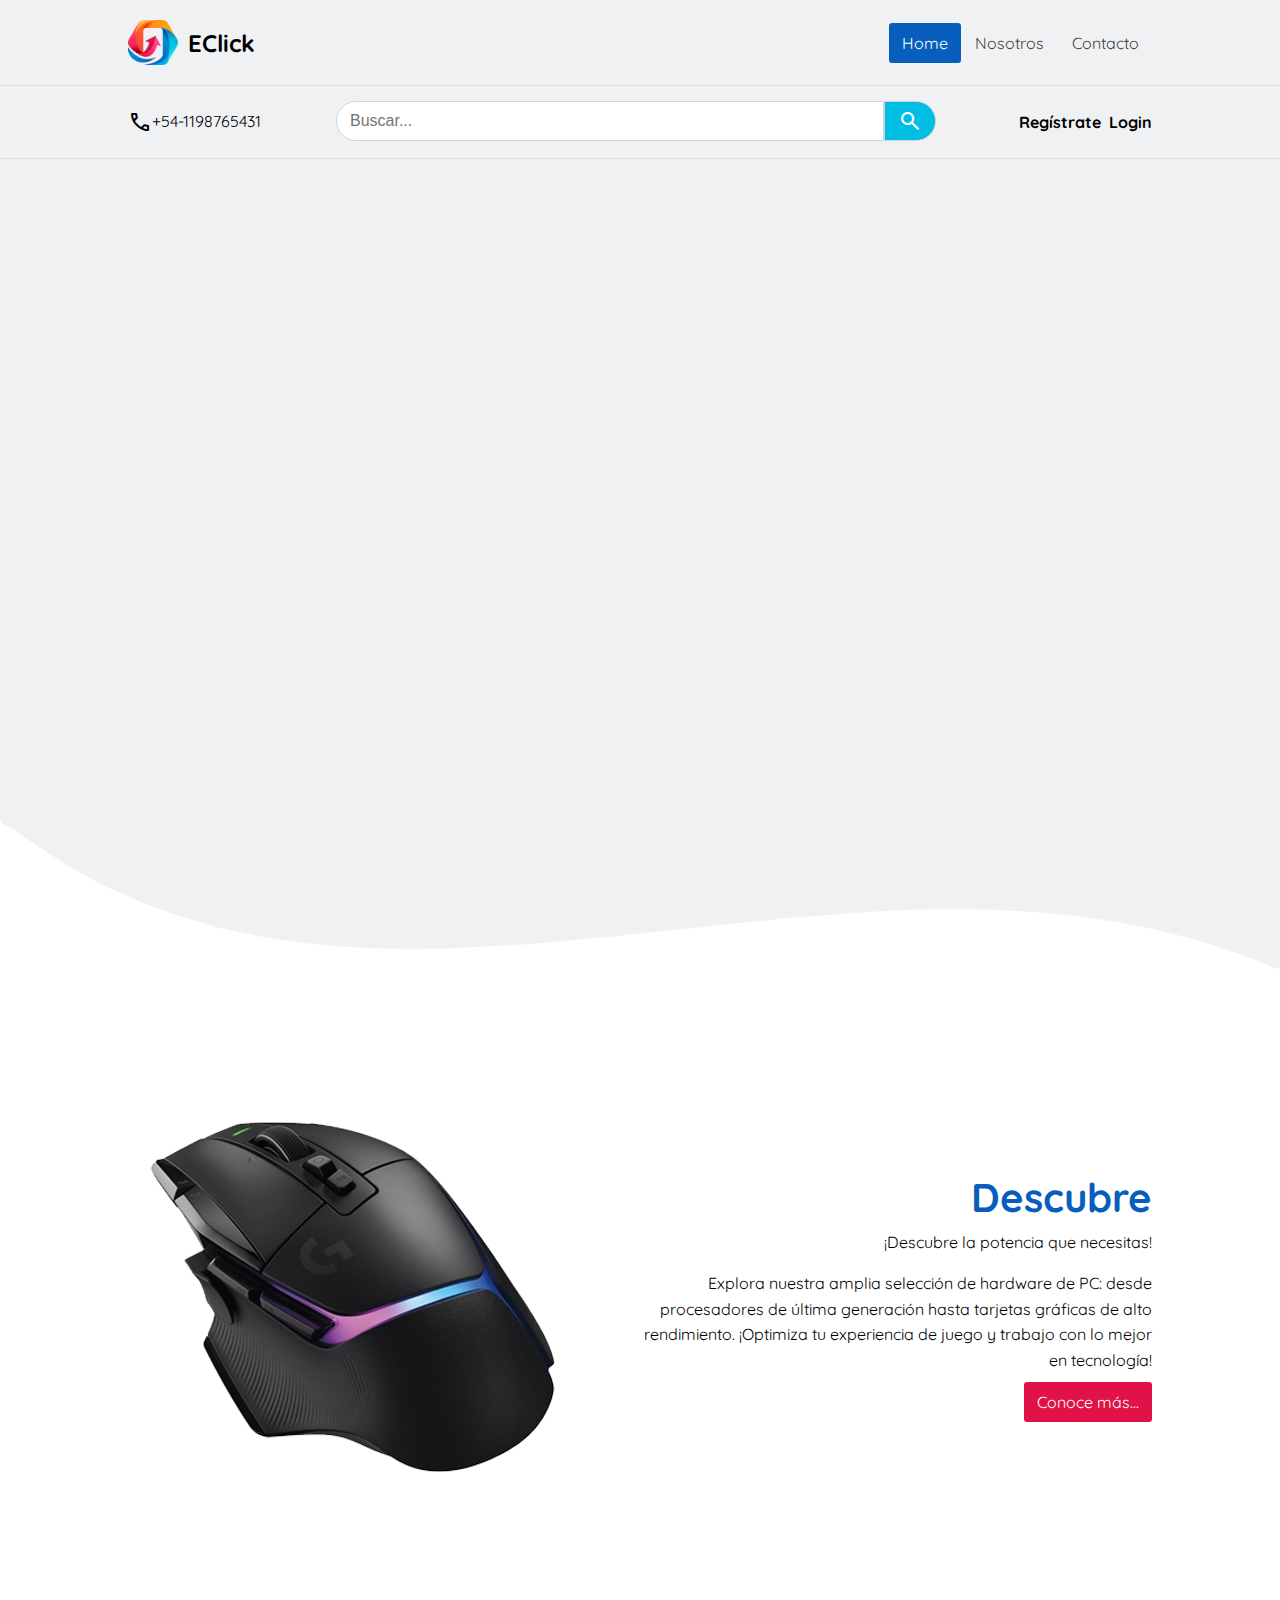
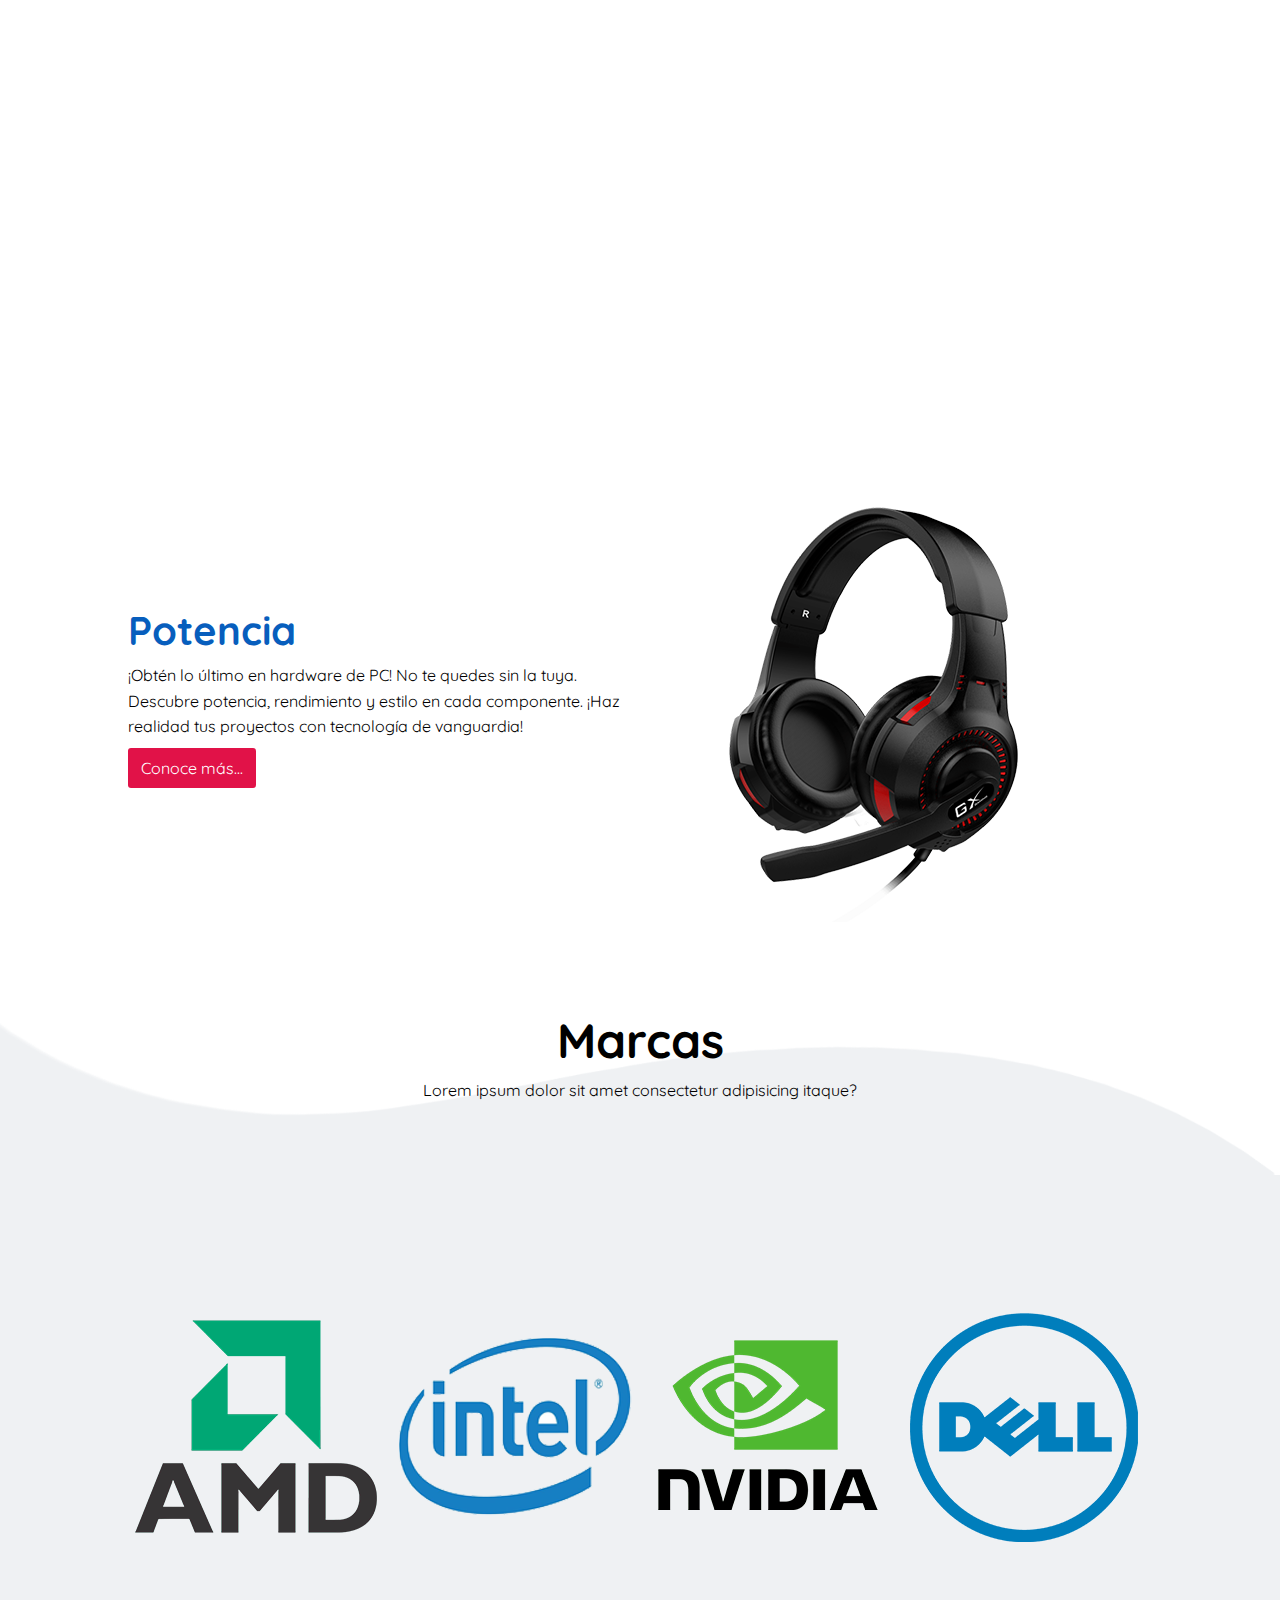
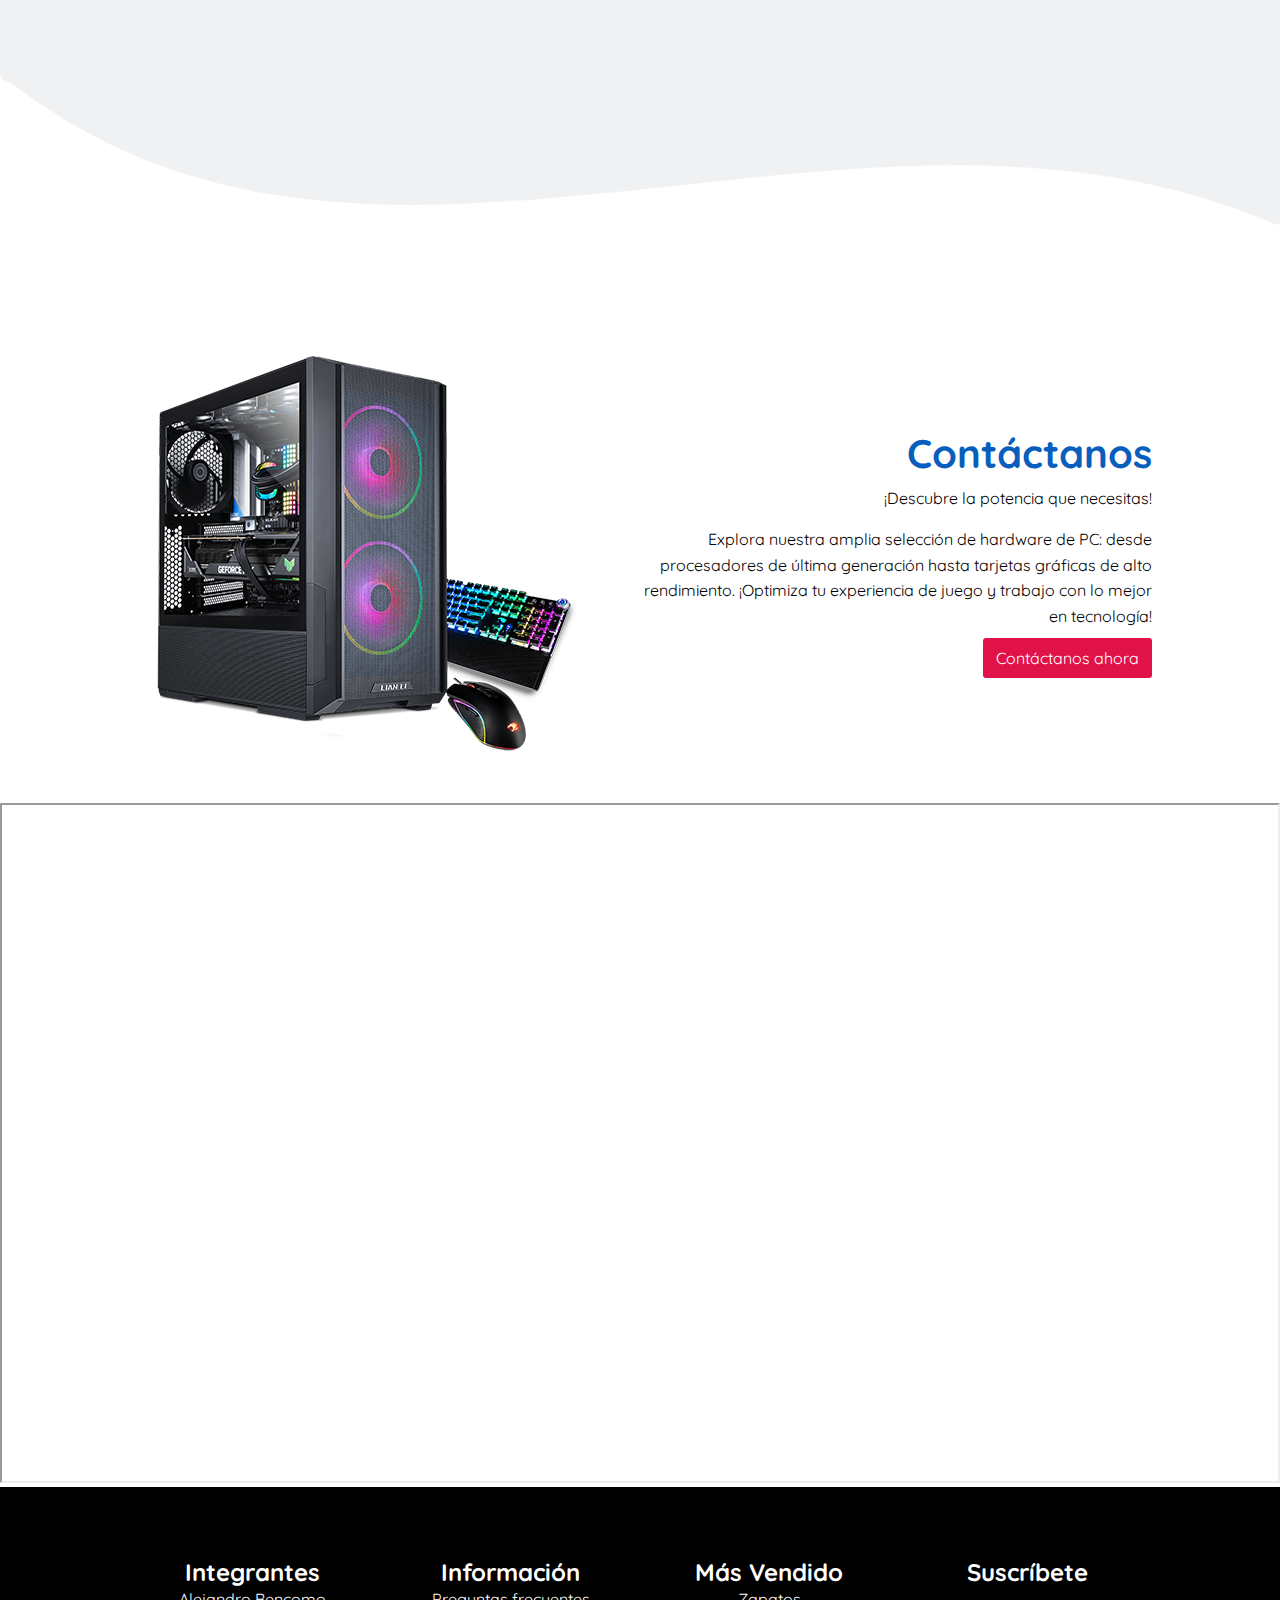
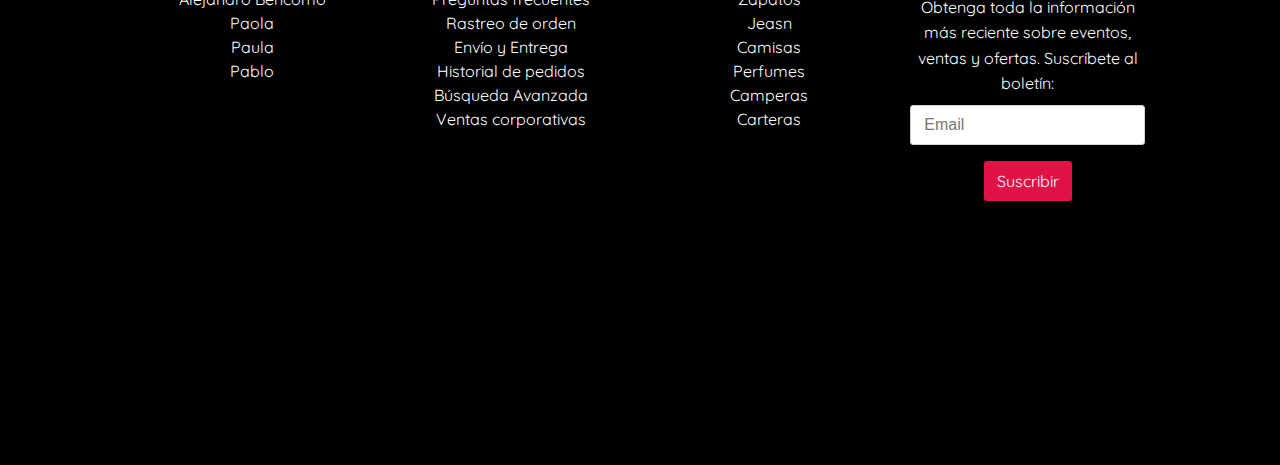
<file: index.html>
<!DOCTYPE html>
<html lang="es">
  <head>
    <meta name="viewport" content="width=device-width, initial-scale=1.0" />
    <title>e-commer</title>
    <link
      rel="stylesheet"
      href="https://fonts.googleapis.com/css2?family=Material+Symbols+Outlined:opsz,wght,FILL,GRAD@20..48,100..700,0..1,-50..200"
    />
    <link href="./css/style.css" rel="stylesheet" />
  </head>
  <body>
    <header class="bg-grey">
      <div class="container border-bottom">
        <div class="row-header-2 padding-tb-10">
          <div class="col-header-3 logo">
            <a data-nav="1" class="img-logo nav-a">
              <img src="img/logo.png" alt="Logo" />
              <span>EClick</span>
            </a>
            <div class="toggle">
              <span class="material-symbols-outlined b-i-search"> search </span>
              <span
                data-nav="6"
                class="material-symbols-outlined b-i-person nav-a"
              >
                person
              </span>
              <span class="material-symbols-outlined imaterial show-menu">
                menu
              </span>
            </div>
          </div>

          <nav class="nav-bar">
            <ul>
              <li class="li-toggle">
                <div class="toggle-cancel">
                  <span class="material-symbols-outlined imaterial">
                    close
                  </span>
                </div>
              </li>
              <li class="li-nav">
                <a data-nav="1" class="li-a active">Home</a>
              </li>
              <li class="li-nav"><a data-nav="2" class="li-a">Nosotros</a></li>
              <!-- <li class="li-nav"><a data-nav="3" class="li-a">Servicios</a></li> -->
              <li class="li-nav"><a data-nav="4" class="li-a">Contacto</a></li>
              <li class="li-nav d-block">
                <a data-nav="6" class="li-a">Inicio de sesión</a>
              </li>
              <li class="li-nav d-block">
                <a data-nav="5" class="li-a">Regístrate</a>
              </li>
            </ul>
          </nav>
        </div>
      </div>
      <div class="container border-bottom header-search">
        <div class="row-header-1 padding-tb-5">
          <div class="col-header-1 d-none">
            <span class="material-symbols-outlined">phone</span>
            <p>+54-1198765431</p>
          </div>
          <div class="d-none header-search-form col-header-4 search">
            <form class="search-form">
              <input
                type="text"
                autocomplete="off"
                name="search"
                placeholder="Buscar..."
              />
              <button data-nav="7" class="nav-a btn-search" type="submit">
                <span data-nav="7" class="material-symbols-outlined"
                  >search</span
                >
              </button>
            </form>
          </div>
          <div class="col-header-2 d-none">
            <div class="nav-bar-login">
              <ul>
                <li class="li-nav li-login">
                  <a data-nav="5" class="nav-sigin strong nav-a">Regístrate </a>
                </li>
                <li class="li-nav li-login">
                  <a data-nav="6" class="nav-login strong nav-a">Login </a>
                </li>
              </ul>
            </div>
          </div>
        </div>
      </div>
    </header>
    <main></main>
    <footer>
      <div class="container">
        <div class="row row-footer">
          <div class="footer-div-content">
            <h4 class="label">Integrantes</h4>
            <ul>
              <li>
                <label>Alejandro Bencomo</label>
              </li>
              <li>
                <label>Paola</label>
              </li>
              <li>
                <label>Paula</label>
              </li>
              <li>
                <label>Pablo</label>
              </li>
            </ul>
          </div>

          <div class="footer-div-content">
            <h4 class="label">Información</h4>
            <ul>
              <li><a>Preguntas frecuentes</a></li>
              <li><a>Rastreo de orden</a></li>
              <li><a>Envío y Entrega</a></li>
              <li><a>Historial de pedidos</a></li>
              <li><a>Búsqueda Avanzada</a></li>
              <li><a>Ventas corporativas</a></li>
            </ul>
          </div>

          <div class="footer-div-content">
            <h4 class="label">Más Vendido</h4>
            <ul>
              <li><a>Zapatos</a></li>
              <li><a>Jeasn</a></li>
              <li><a>Camisas</a></li>
              <li><a>Perfumes</a></li>
              <li><a>Camperas</a></li>
              <li><a>Carteras</a></li>
            </ul>
          </div>

          <div class="footer-div-content">
            <h4 class="label">Suscríbete</h4>
            <p>
              Obtenga toda la información más reciente sobre eventos, ventas y
              ofertas. Suscríbete al boletín:
            </p>
            <input type="text" data-subsc placeholder="Email" />
            <a class="btn btn-danger btn-suscribir">Suscribir</a>
          </div>
        </div>
      </div>
    </footer>
    <script src="./js/class.ecommer.js?!"></script>
    <script src="./js/class.form_register.js"></script>
    <script src="./js/class.validar_form.js"></script>
  </body>
</html>
</file>
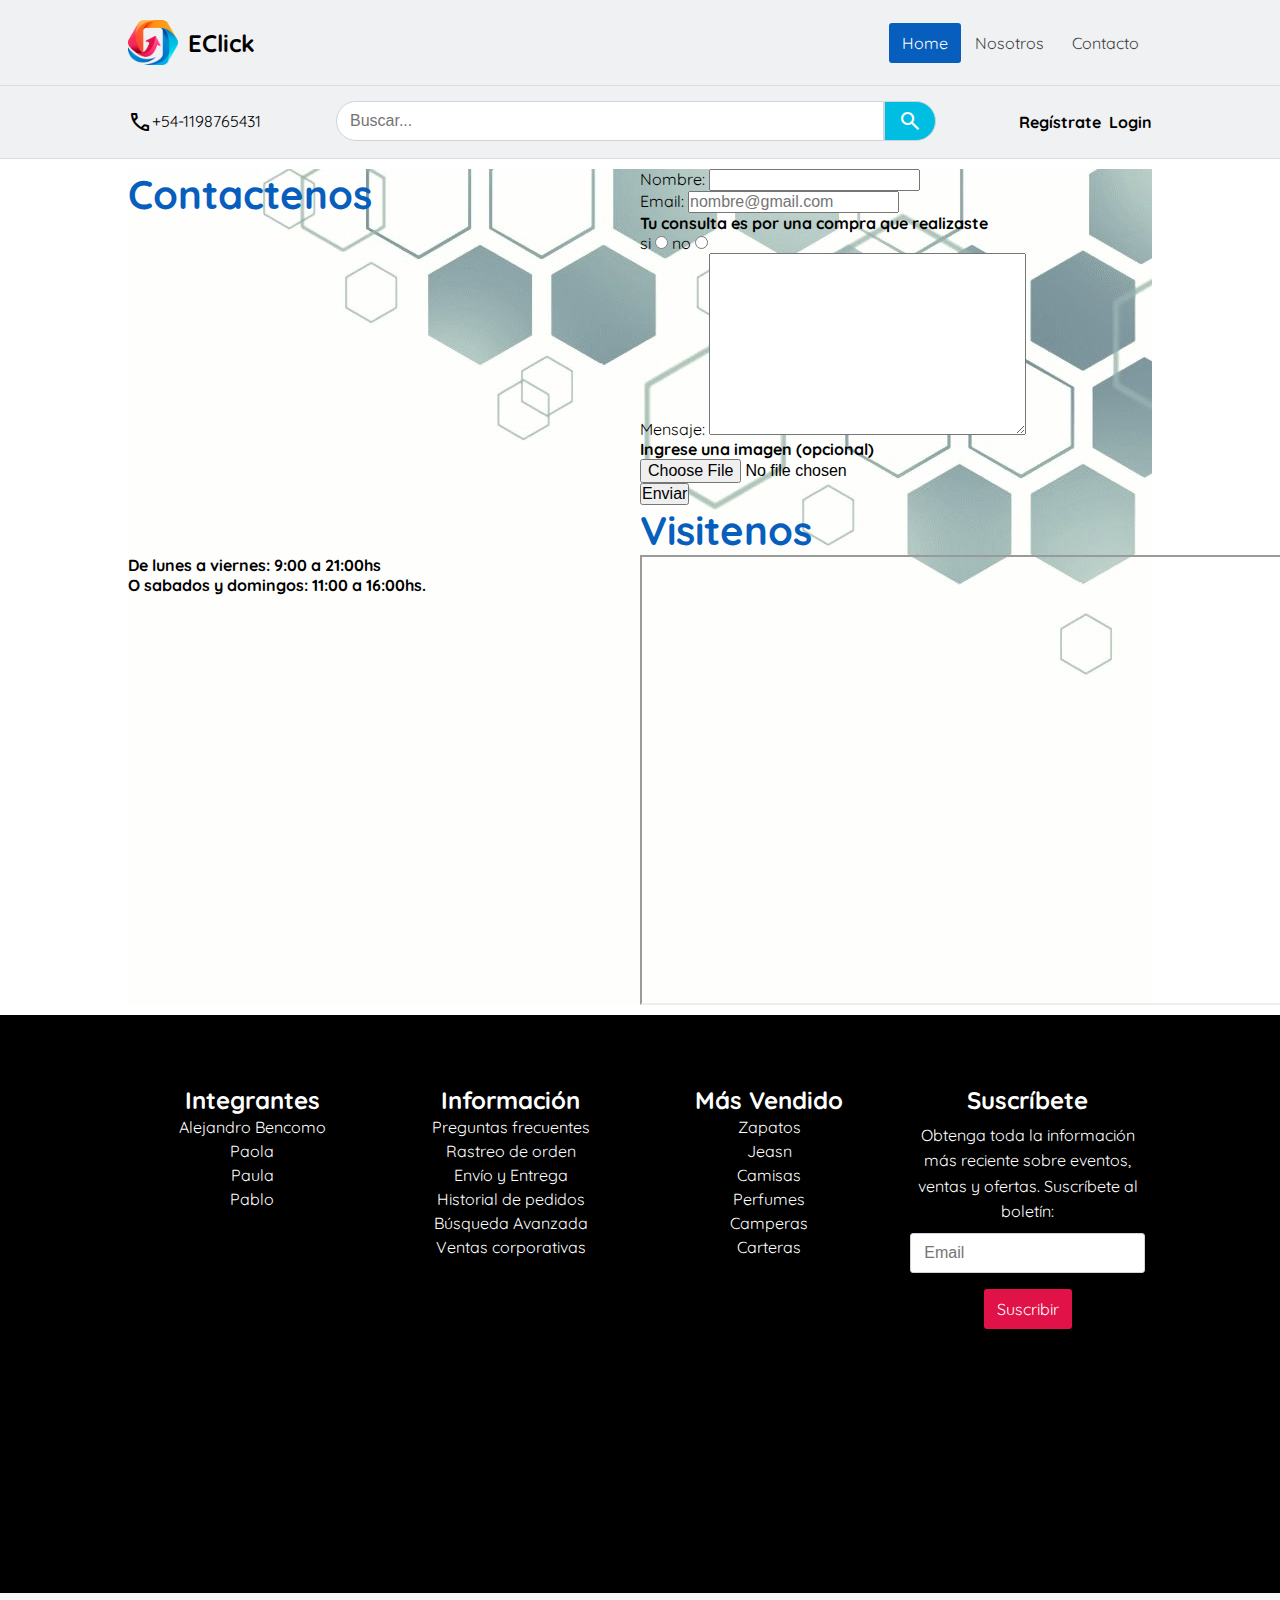
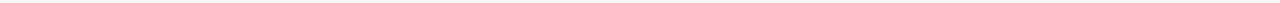
<file: contactanos.html>
<!DOCTYPE html>
<html lang="es">
  <head>
    <meta charset="UTF-8" />
    <meta http-equiv="X-UA-Compatible" content="IE=edge" />
    <meta name="viewport" content="width=device-width, initial-scale=1.0" />
    <title>e-commer</title>
    <link
      rel="stylesheet"
      href="https://fonts.googleapis.com/css2?family=Material+Symbols+Outlined:opsz,wght,FILL,GRAD@20..48,100..700,0..1,-50..200"
    />
    <link href="css/style.css" rel="stylesheet" />
  </head>
  <body>
    <header class="bg-grey">
      <div class="container border-bottom">
        <div class="row-header-2 padding-tb-10">
          <div class="col-header-3 logo">
            <a data-nav="1" class="img-logo nav-a">
              <img alt="logo" src="img/logo.png" />
              <span>EClick</span>
            </a>
            <div class="toggle">
              <span class="material-symbols-outlined b-i-search"> search </span>
              <span
                data-nav="6"
                class="material-symbols-outlined b-i-person nav-a"
              >
                person
              </span>
              <span class="material-symbols-outlined imaterial show-menu">
                menu
              </span>
            </div>
          </div>

          <nav class="nav-bar">
            <ul>
              <li class="li-toggle">
                <div class="toggle-cancel">
                  <span class="material-symbols-outlined imaterial">
                    close
                  </span>
                </div>
              </li>
              <li class="li-nav">
                <a data-nav="1" class="li-a active">Home</a>
              </li>
              <li class="li-nav"><a data-nav="2" class="li-a">Nosotros</a></li>
              <!-- <li class="li-nav"><a data-nav="3" class="li-a">Servicios</a></li> -->
              <li class="li-nav"><a data-nav="4" class="li-a">Contacto</a></li>
              <li class="li-nav d-block">
                <a data-nav="6" class="li-a">Inicio de sesión</a>
              </li>
              <li class="li-nav d-block">
                <a data-nav="5" class="li-a">Regístrate</a>
              </li>
            </ul>
          </nav>
        </div>
      </div>
      <div class="container border-bottom header-search">
        <div class="row-header-1 padding-tb-5">
          <div class="col-header-1 d-none">
            <span class="material-symbols-outlined">phone</span>
            <p>+54-1198765431</p>
          </div>
          <div class="d-none header-search-form col-header-4 search">
            <form class="search-form">
              <input
                type="text"
                autocomplete="off"
                name="search"
                placeholder="Buscar..."
              />
              <button data-nav="7" class="nav-a btn-search" type="submit">
                <span data-nav="7" class="material-symbols-outlined"
                  >search</span
                >
              </button>
            </form>
          </div>
          <div class="col-header-2 d-none">
            <div class="nav-bar-login">
              <ul>
                <li class="li-nav li-login">
                  <a data-nav="5" class="nav-sigin strong nav-a">Regístrate </a>
                </li>
                <li class="li-nav li-login">
                  <a data-nav="6" class="nav-login strong nav-a">Login </a>
                </li>
              </ul>
            </div>
          </div>
        </div>
      </div>
    </header>
    <main>
      <div class="container">
        <div class="row">
          <!--  dsfsdfdsf  -->

          <div class="class_contact_us">
            <h2>Contactenos</h2>
            <form
              action="https://formsubmit.co/rodriguezpaula091@gmail.com"
              method="post"
            >
              <div class="nombre">
                <label for="Nombre">Nombre:</label>
                <input
                  id="Nombre"
                  type="text"
                  name="nombre"
                  required
                  minlength="3"
                />
              </div>

              <div>
                <label for="Email">Email: </label>
                <input
                  id="Email"
                  type="email"
                  name="email"
                  required
                  minlength="5"
                  placeholder="nombre@gmail.com"
                />
              </div>
              <div>
                <h5>Tu consulta es por una compra que realizaste</h5>
                <label for="si">si</label>
                <input type="radio" name="acepta" id="si" />

                <label for="no">no</label>
                <input type="radio" name="acepta" id="no" />
              </div>
              <div>
                <label for="Mensaje">Mensaje:</label>
                <textarea
                  name="Mensaje"
                  id="Mensaje"
                  cols="30"
                  rows="10"
                ></textarea>
              </div>
              <div>
                <h5>Ingrese una imagen (opcional)</h5>
                <input type="file" name="imagen" id="imagen" />
              </div>

              <div class="button">
                <button type="submit" onclick=" return enviarformulario()">
                  Enviar
                </button>
              </div>
            </form>
            <div id="error"></div>
            <h2>Visitenos</h2>

            <h5>
              De lunes a viernes: 9:00 a 21:00hs <br />
              O sabados y domingos: 11:00 a 16:00hs.
            </h5>

            <div class="class_contact_mapa">
              <iframe
                src="https://www.google.com/maps/embed?pb=!1m18!1m12!1m3!1d3285.7153028898147!2d-58.460553925149114!3d-34.56076305522933!2m3!1f0!2f0!3f0!3m2!1i1024!2i768!4f13.1!3m3!1m2!1s0x95bcb5d57291a551%3A0xdc926ce46782fe56!2sGaler%C3%ADa%20Las%20Vegas!5e0!3m2!1ses-419!2sad!4v1714735401136!5m2!1ses-419!2sad"
                width="1000"
                height="450"
                allowfullscreen=""
                loading="lazy"
                referrerpolicy="no-referrer-when-downgrade"
              ></iframe>
            </div>
          </div>
        </div>
      </div>
    </main>
    <footer>
      <div class="container">
        <div class="row row-footer">
          <div class="footer-div-content">
            <h4 class="label">Integrantes</h4>
            <ul>
              <li>
                <label>Alejandro Bencomo</label>
              </li>
              <li>
                <label>Paola</label>
              </li>
              <li>
                <label>Paula</label>
              </li>
              <li>
                <label>Pablo</label>
              </li>
            </ul>
          </div>

          <div class="footer-div-content">
            <h4 class="label">Información</h4>
            <ul>
              <li><a>Preguntas frecuentes</a></li>
              <li><a>Rastreo de orden</a></li>
              <li><a>Envío y Entrega</a></li>
              <li><a>Historial de pedidos</a></li>
              <li><a>Búsqueda Avanzada</a></li>
              <li><a>Ventas corporativas</a></li>
            </ul>
          </div>

          <div class="footer-div-content">
            <h4 class="label">Más Vendido</h4>
            <ul>
              <li><a>Zapatos</a></li>
              <li><a>Jeasn</a></li>
              <li><a>Camisas</a></li>
              <li><a>Perfumes</a></li>
              <li><a>Camperas</a></li>
              <li><a>Carteras</a></li>
            </ul>
          </div>

          <div class="footer-div-content">
            <h4 class="label">Suscríbete</h4>
            <p>
              Obtenga toda la información más reciente sobre eventos, ventas y
              ofertas. Suscríbete al boletín:
            </p>
            <input type="text" data-subsc placeholder="Email" />
            <a class="btn btn-danger btn-suscribir">Suscribir</a>
          </div>
        </div>
      </div>
    </footer>

    <script src="./js/class.form_register.js"></script>
    <script src="./js/class.validar_form.js"></script>
  </body>
</html>
</file>
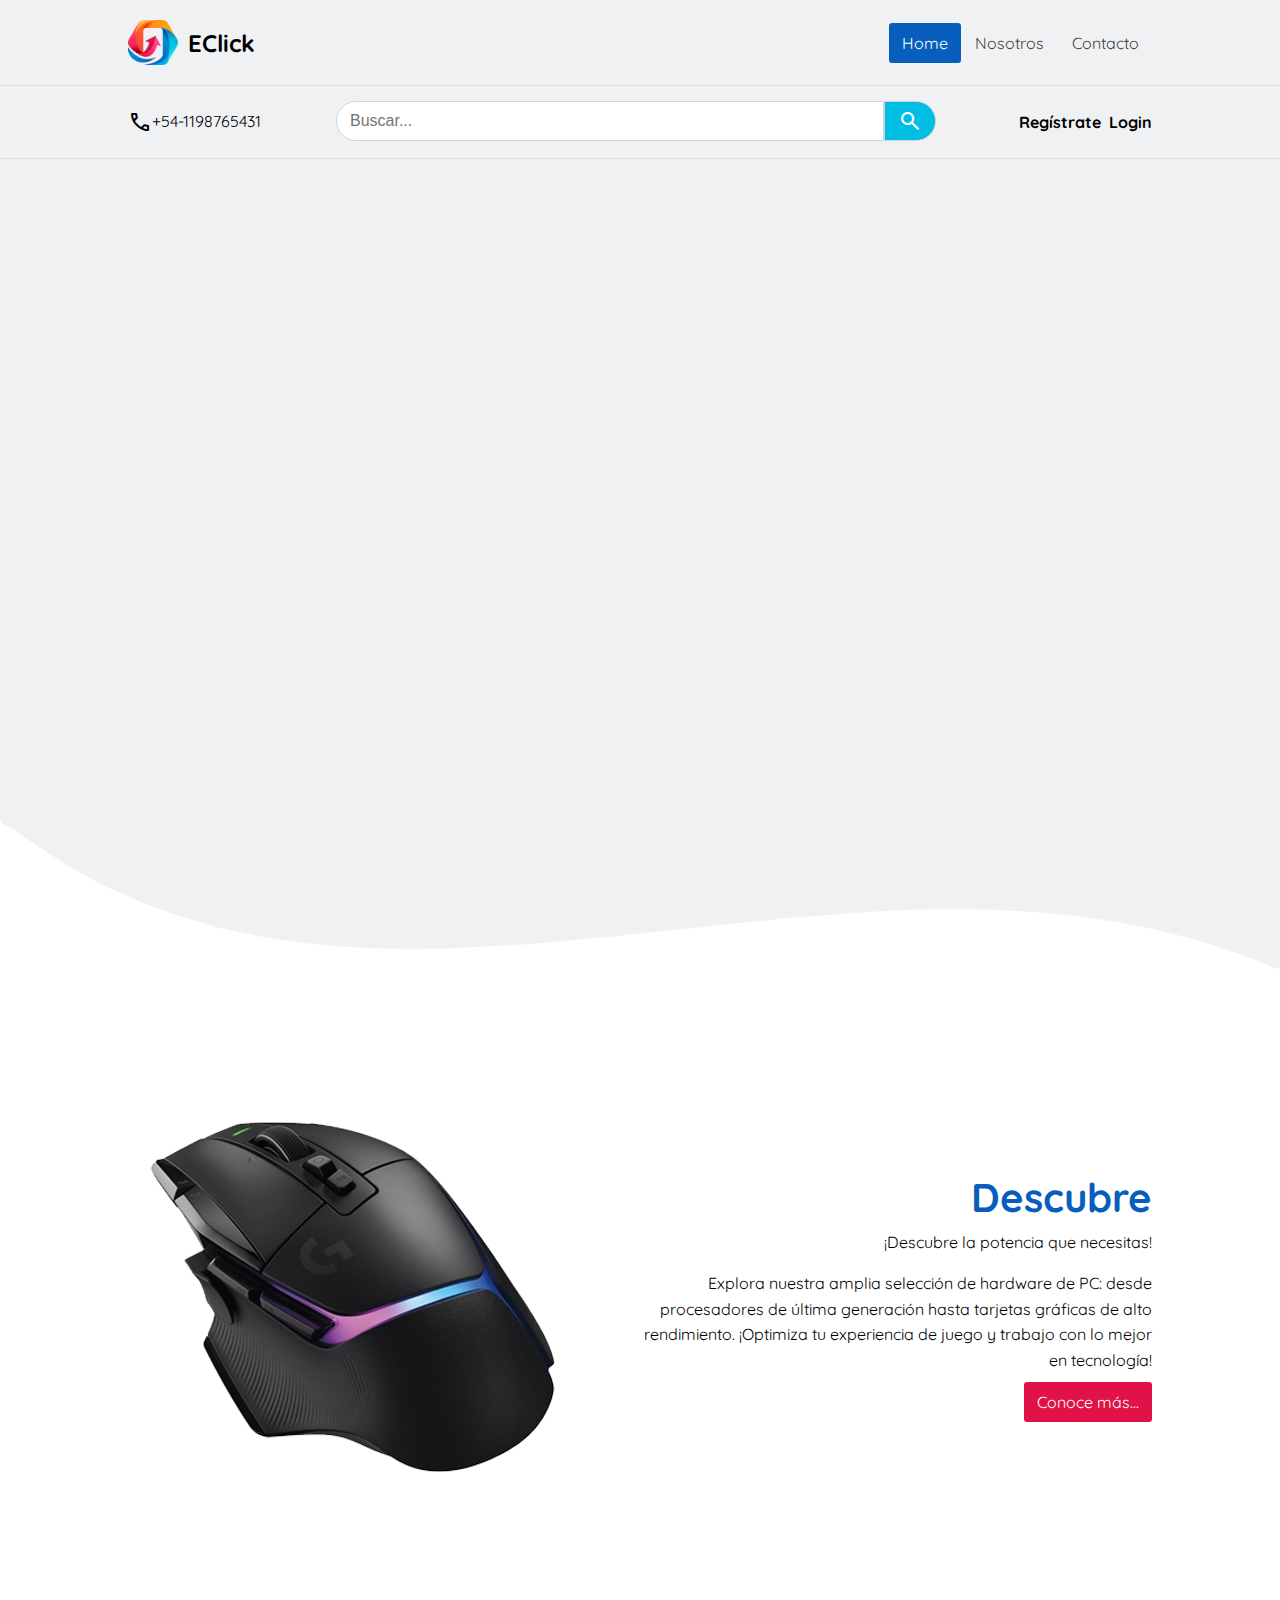
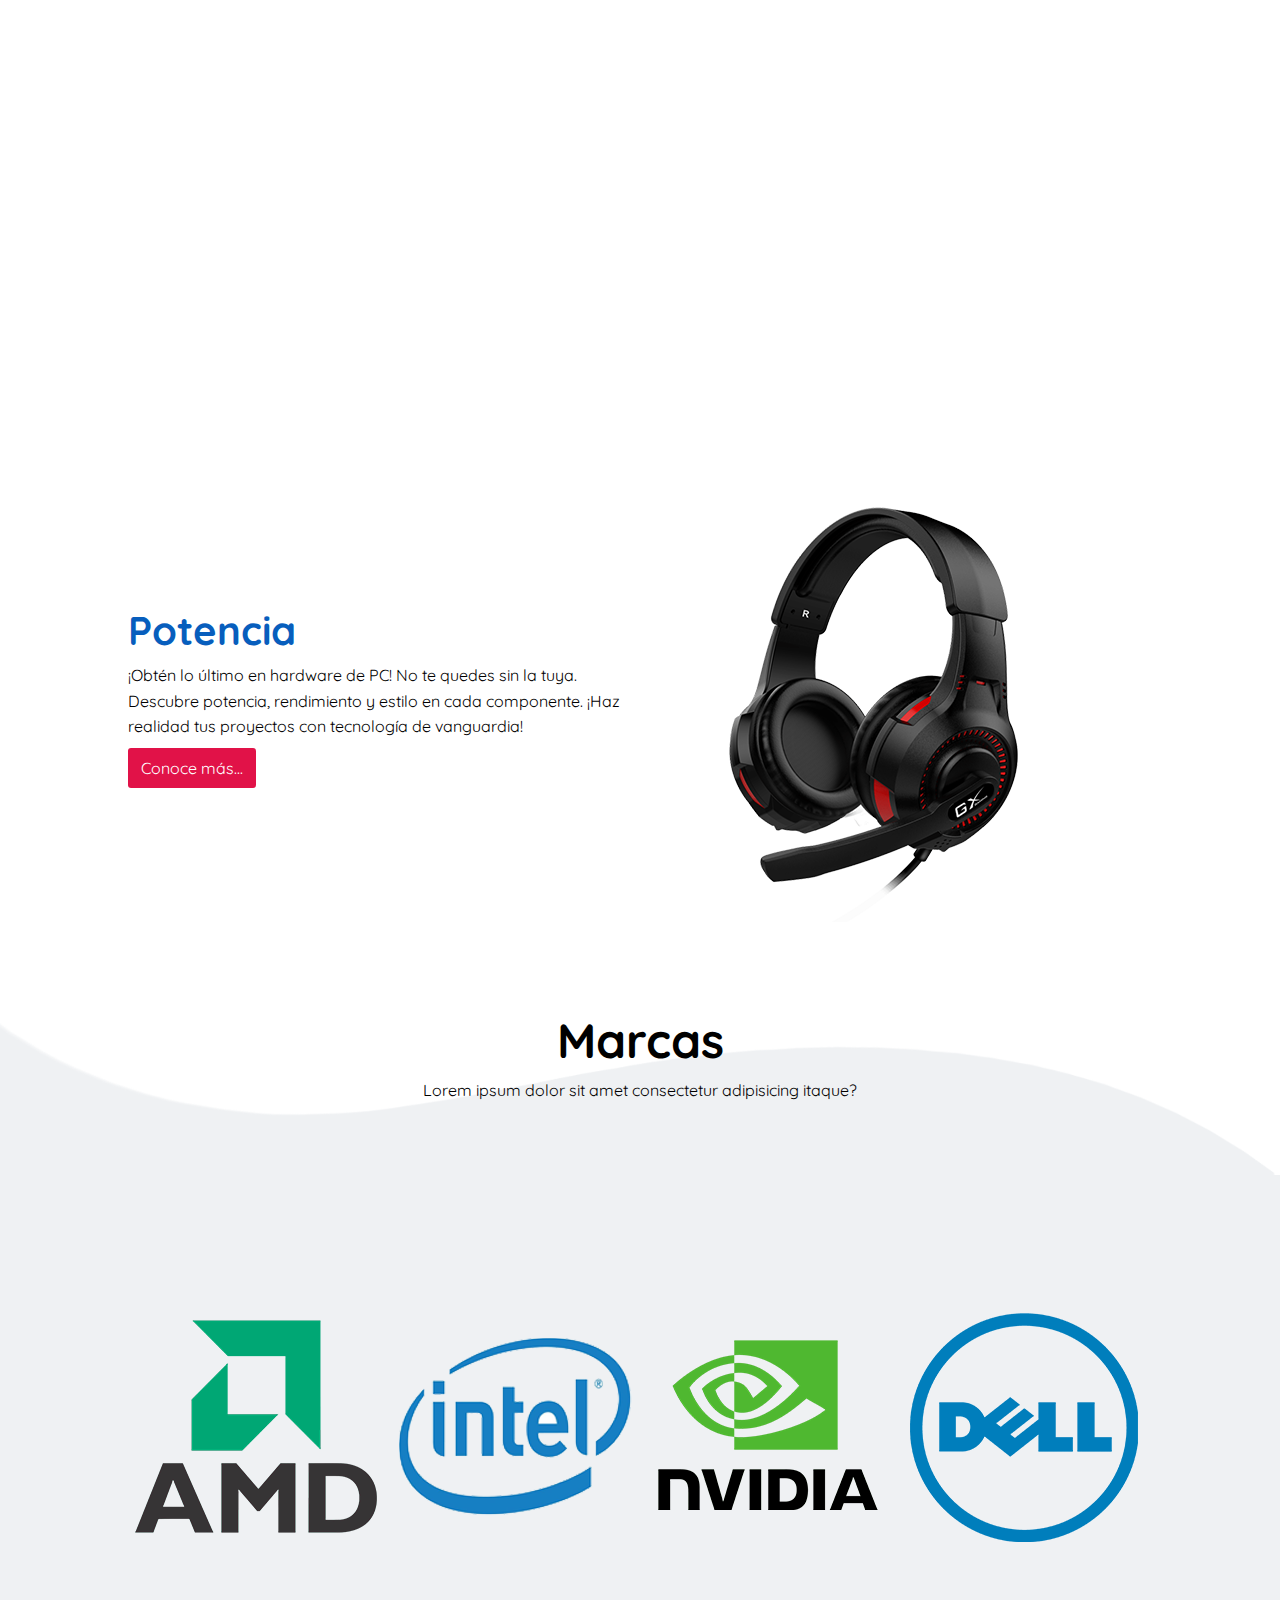
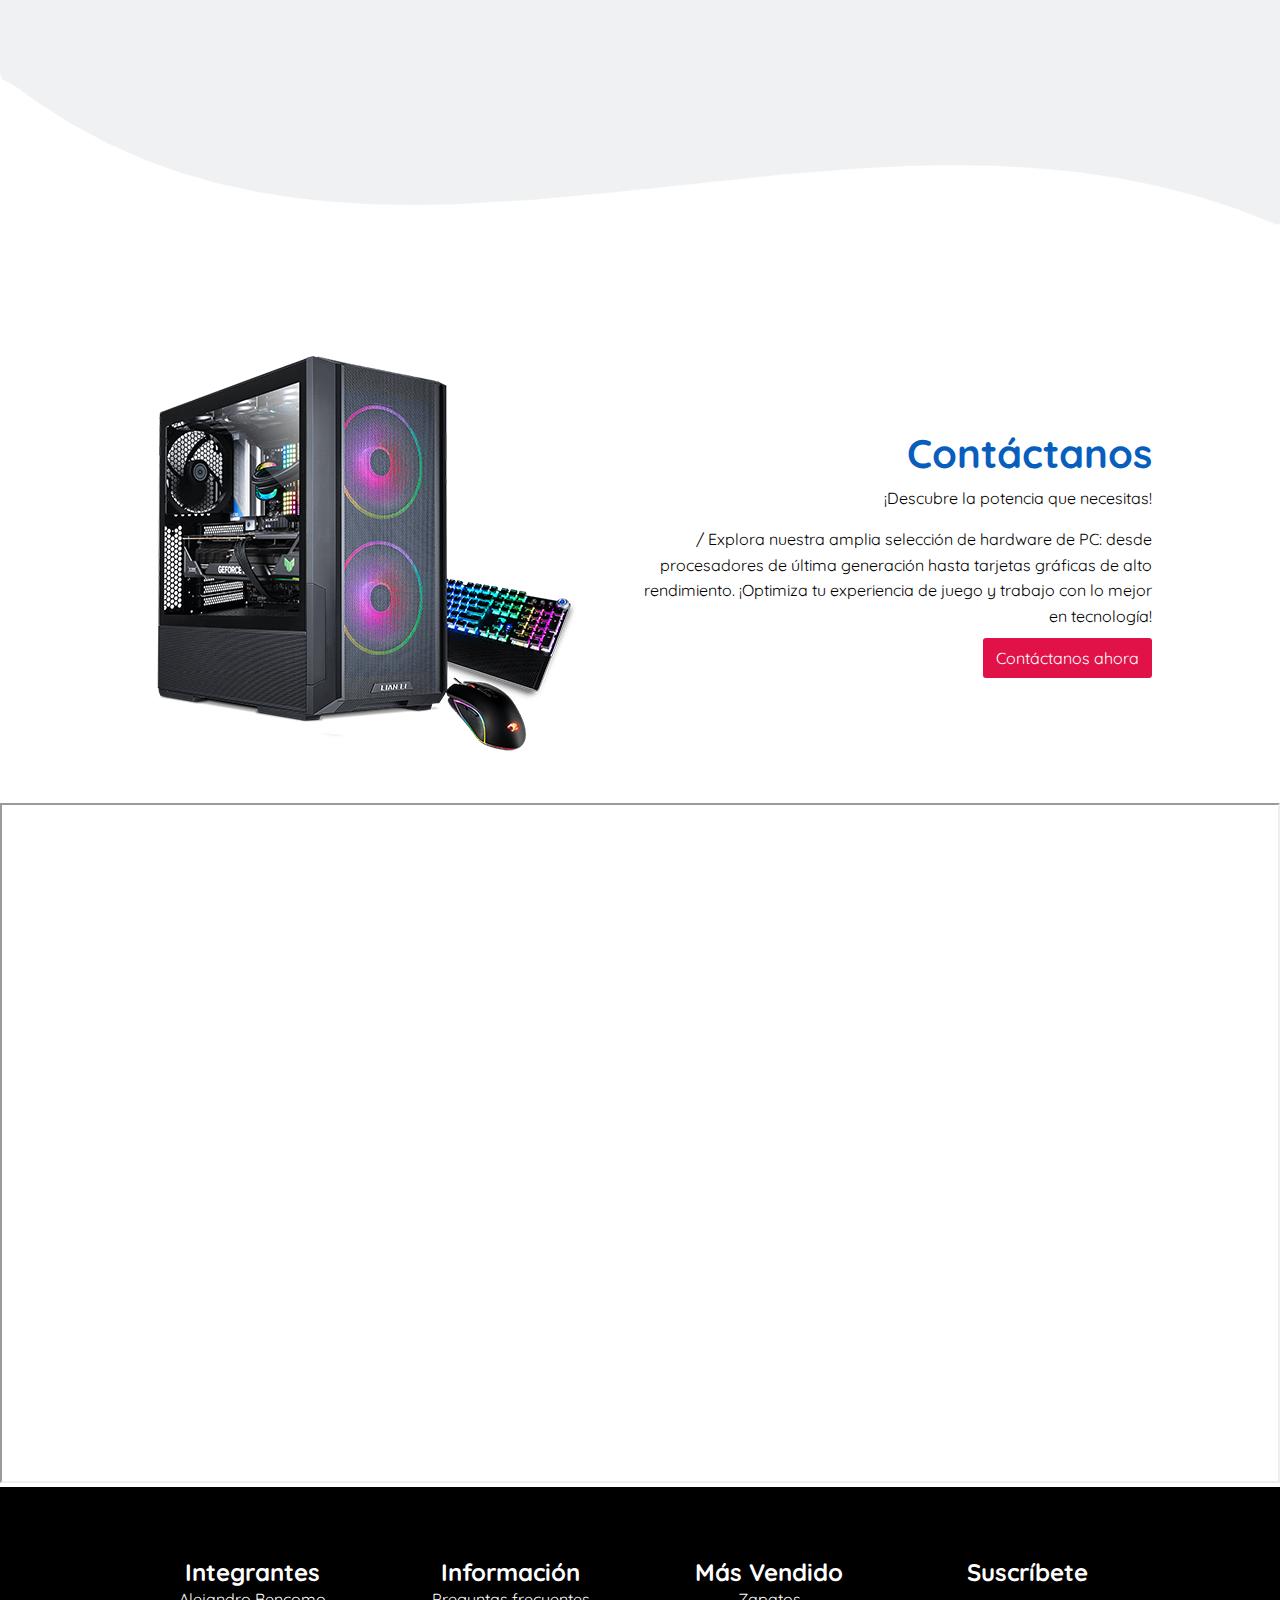
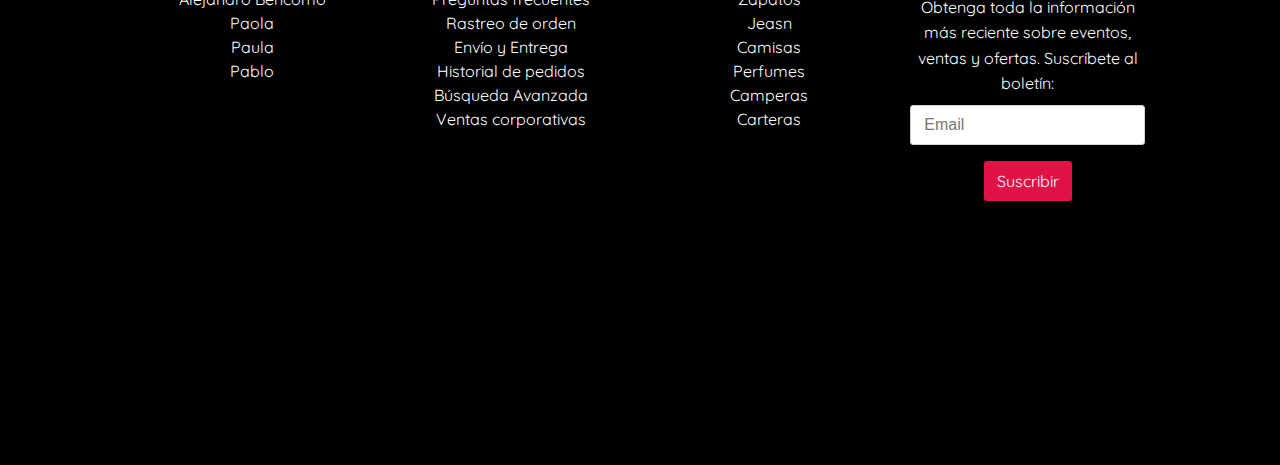
<file: home.html>
<!DOCTYPE html>
<html lang="es">
  <head>
    <meta charset="UTF-8" />
    <meta http-equiv="X-UA-Compatible" content="IE=edge" />
    <meta name="viewport" content="width=device-width, initial-scale=1.0" />
    <title>e-commer</title>
    <link
      rel="stylesheet"
      href="https://fonts.googleapis.com/css2?family=Material+Symbols+Outlined:opsz,wght,FILL,GRAD@20..48,100..700,0..1,-50..200"
    />
    <link href="css/style.css" rel="stylesheet" />
  </head>
  <body>
    <header class="bg-grey">
      <div class="container border-bottom">
        <div class="row-header-2 padding-tb-10">
          <div class="col-header-3 logo">
            <a data-nav="1" class="img-logo nav-a">
              <img alt="logo" src="img/logo.png" />
              <span>EClick</span>
            </a>
            <div class="toggle">
              <span class="material-symbols-outlined b-i-search"> search </span>
              <span
                data-nav="6"
                class="material-symbols-outlined b-i-person nav-a"
              >
                person
              </span>
              <span class="material-symbols-outlined imaterial show-menu">
                menu
              </span>
            </div>
          </div>

          <nav class="nav-bar">
            <ul>
              <li class="li-toggle">
                <div class="toggle-cancel">
                  <span class="material-symbols-outlined imaterial">
                    close
                  </span>
                </div>
              </li>
              <li class="li-nav">
                <a data-nav="1" class="li-a active">Home</a>
              </li>
              <li class="li-nav"><a data-nav="2" class="li-a">Nosotros</a></li>
              <!-- <li class="li-nav"><a data-nav="3" class="li-a">Servicios</a></li> -->
              <li class="li-nav"><a data-nav="4" class="li-a">Contacto</a></li>
              <li class="li-nav d-block">
                <a data-nav="6" class="li-a">Inicio de sesión</a>
              </li>
              <li class="li-nav d-block">
                <a data-nav="5" class="li-a">Regístrate</a>
              </li>
            </ul>
          </nav>
        </div>
      </div>
      <div class="container border-bottom header-search">
        <div class="row-header-1 padding-tb-5">
          <div class="col-header-1 d-none">
            <span class="material-symbols-outlined">phone</span>
            <p>+54-1198765431</p>
          </div>
          <div class="d-none header-search-form col-header-4 search">
            <form class="search-form">
              <input
                type="text"
                autocomplete="off"
                name="search"
                placeholder="Buscar..."
              />
              <button data-nav="7" class="nav-a btn-search" type="submit">
                <span data-nav="7" class="material-symbols-outlined"
                  >search</span
                >
              </button>
            </form>
          </div>
          <div class="col-header-2 d-none">
            <div class="nav-bar-login">
              <ul>
                <li class="li-nav li-login">
                  <a data-nav="5" class="nav-sigin strong nav-a">Regístrate </a>
                </li>
                <li class="li-nav li-login">
                  <a data-nav="6" class="nav-login strong nav-a">Login </a>
                </li>
              </ul>
            </div>
          </div>
        </div>
      </div>
    </header>
    <main>
      <div class="container bg-grey">
        <div class="row">
          <div class="class4 flex-tow">
            <div class="text-principal">
              <div class="">
                <h1 class="padding-tb-10 animate-texto-deracha-izquierda-1s">
                  Bienvenido
                </h1>
                <p class="padding-tb-10 animate-texto-deracha-izquierda-2s">
                  Las computadoras más populares del mercado
                </p>
                <h3 class="padding-tb-10 animate-texto-deracha-izquierda-3s">
                  desde <strong>450 $</strong>
                </h3>
              </div>
            </div>
            <div class="image-principal">
              <img
                alt="pc"
                class="img animate-texto-deracha-izquierda"
                src="/img/pci9.webp"
              />
            </div>
          </div>
        </div>
      </div>
      <div class="container wave1">
        <div class="class2 separador animate-abajo-arriba"></div>
      </div>
      <div class="container">
        <div class="row">
          <div class="class1 flex-tree">
            <div class="img-section animate-transform-opacity-left">
              <img alt="mouse" class="img-articulos" src="/img/mouse.png" />
            </div>
            <div class="text-izquierda-lista">
              <h2>Descubre</h2>
              <p>¡Descubre la potencia que necesitas!</p>
              <p>
                Explora nuestra amplia selección de hardware de PC: desde
                procesadores de última generación hasta tarjetas gráficas de
                alto rendimiento. ¡Optimiza tu experiencia de juego y trabajo
                con lo mejor en tecnología!
              </p>
              <a class="btn btn-danger">Conoce más...</a>
            </div>
          </div>
        </div>
      </div>
      <div class="container background-cover">
        <div class="class1"></div>
      </div>
      <div class="container">
        <div class="row">
          <div class="class1 flex-tree">
            <div class="text-derecha-lista">
              <h2>Potencia</h2>
              <p>
                ¡Obtén lo último en hardware de PC! No te quedes sin la tuya.
                Descubre potencia, rendimiento y estilo en cada componente. ¡Haz
                realidad tus proyectos con tecnología de vanguardia!
              </p>
              <a class="btn btn-danger">Conoce más...</a>
            </div>
            <div class="img-section animate-transform-opacity-down">
              <img
                alt="articulo"
                class="img-articulos"
                src="/img/auriculares.png"
              />
            </div>
          </div>
        </div>
      </div>
      <div class="container wave2">
        <div class="class2 separador">
          <h1 class="animate-transform-opacity-down">Marcas</h1>
          <p class="animate-transform-opacity-down">
            Lorem ipsum dolor sit amet consectetur adipisicing itaque?
          </p>
        </div>
      </div>
      <div class="container bg-grey">
        <div class="row">
          <div class="class1 flex-four">
            <div class="animate-transform-opacity-down">
              <img alt="amd" class="img" src="/img/amd.png" />
            </div>
            <div class="animate-transform-opacity-down">
              <img alt="intel" class="img" src="/img/intel.png" />
            </div>
            <div class="animate-transform-opacity-down">
              <img alt="nvidia" class="img" src="/img/nvidia.png" />
            </div>
            <div class="animate-transform-opacity-down">
              <img alt="dell" class="img" src="/img/dell.png" />
            </div>
          </div>
        </div>
      </div>
      <div class="container wave1">
        <div class="class2 separador animate-abajo-arriba"></div>
      </div>
      <div class="container">
        <div class="row">
          <div class="class1 flex-tree">
            <div class="img-section animate-transform-opacity-left">
              <img alt="pc2" class="img-articulos" src="./img/pc2.png" />
            </div>
            <div class="text-izquierda-lista">
              <h2>Contáctanos</h2>
              <p>¡Descubre la potencia que necesitas!</p>
              <p>
                / Explora nuestra amplia selección de hardware de PC: desde
                procesadores de última generación hasta tarjetas gráficas de
                alto rendimiento. ¡Optimiza tu experiencia de juego y trabajo
                con lo mejor en tecnología!
              </p>
              <a class="btn btn-danger">Contáctanos ahora</a>
            </div>
          </div>
        </div>
      </div>
      <div class="containers">
        <iframe
          style="width: 100%"
          src="https://www.google.com/maps/embed?pb=!1m18!1m12!1m3!1d44162.1042186276!2d-58.53138296623483!3d-34.64540728526614!2m3!1f0!2f0!3f0!3m2!1i1024!2i768!4f13.1!3m3!1m2!1s0x95bcc9f63396ae49%3A0xb292a958b7730381!2sCodo%20a%20codo%20y%20centro%20de%20formacion%20profecional!5e0!3m2!1ses!2sar!4v1715045335508!5m2!1ses!2sar"
          height="680"
          allowfullscreen=""
          loading="lazy"
          referrerpolicy="no-referrer-when-downgrade"
        ></iframe>
      </div>
    </main>
    <footer>
      <div class="container">
        <div class="row row-footer">
          <div class="footer-div-content">
            <h4 class="label">Integrantes</h4>
            <ul>
              <li>
                <label>Alejandro Bencomo</label>
              </li>
              <li>
                <label>Paola</label>
              </li>
              <li>
                <label>Paula</label>
              </li>
              <li>
                <label>Pablo</label>
              </li>
            </ul>
          </div>

          <div class="footer-div-content">
            <h4 class="label">Información</h4>
            <ul>
              <li><a>Preguntas frecuentes</a></li>
              <li><a>Rastreo de orden</a></li>
              <li><a>Envío y Entrega</a></li>
              <li><a>Historial de pedidos</a></li>
              <li><a>Búsqueda Avanzada</a></li>
              <li><a>Ventas corporativas</a></li>
            </ul>
          </div>

          <div class="footer-div-content">
            <h4 class="label">Más Vendido</h4>
            <ul>
              <li><a>Zapatos</a></li>
              <li><a>Jeasn</a></li>
              <li><a>Camisas</a></li>
              <li><a>Perfumes</a></li>
              <li><a>Camperas</a></li>
              <li><a>Carteras</a></li>
            </ul>
          </div>

          <div class="footer-div-content">
            <h4 class="label">Suscríbete</h4>
            <p>
              Obtenga toda la información más reciente sobre eventos, ventas y
              ofertas. Suscríbete al boletín:
            </p>
            <input type="text" data-subsc placeholder="Email" />
            <a class="btn btn-danger btn-suscribir">Suscribir</a>
          </div>
        </div>
      </div>
    </footer>

    <script src="./js/class.form_register.js"></script>
    <script src="./js/class.validar_form.js"></script>
  </body>
</html>
</file>
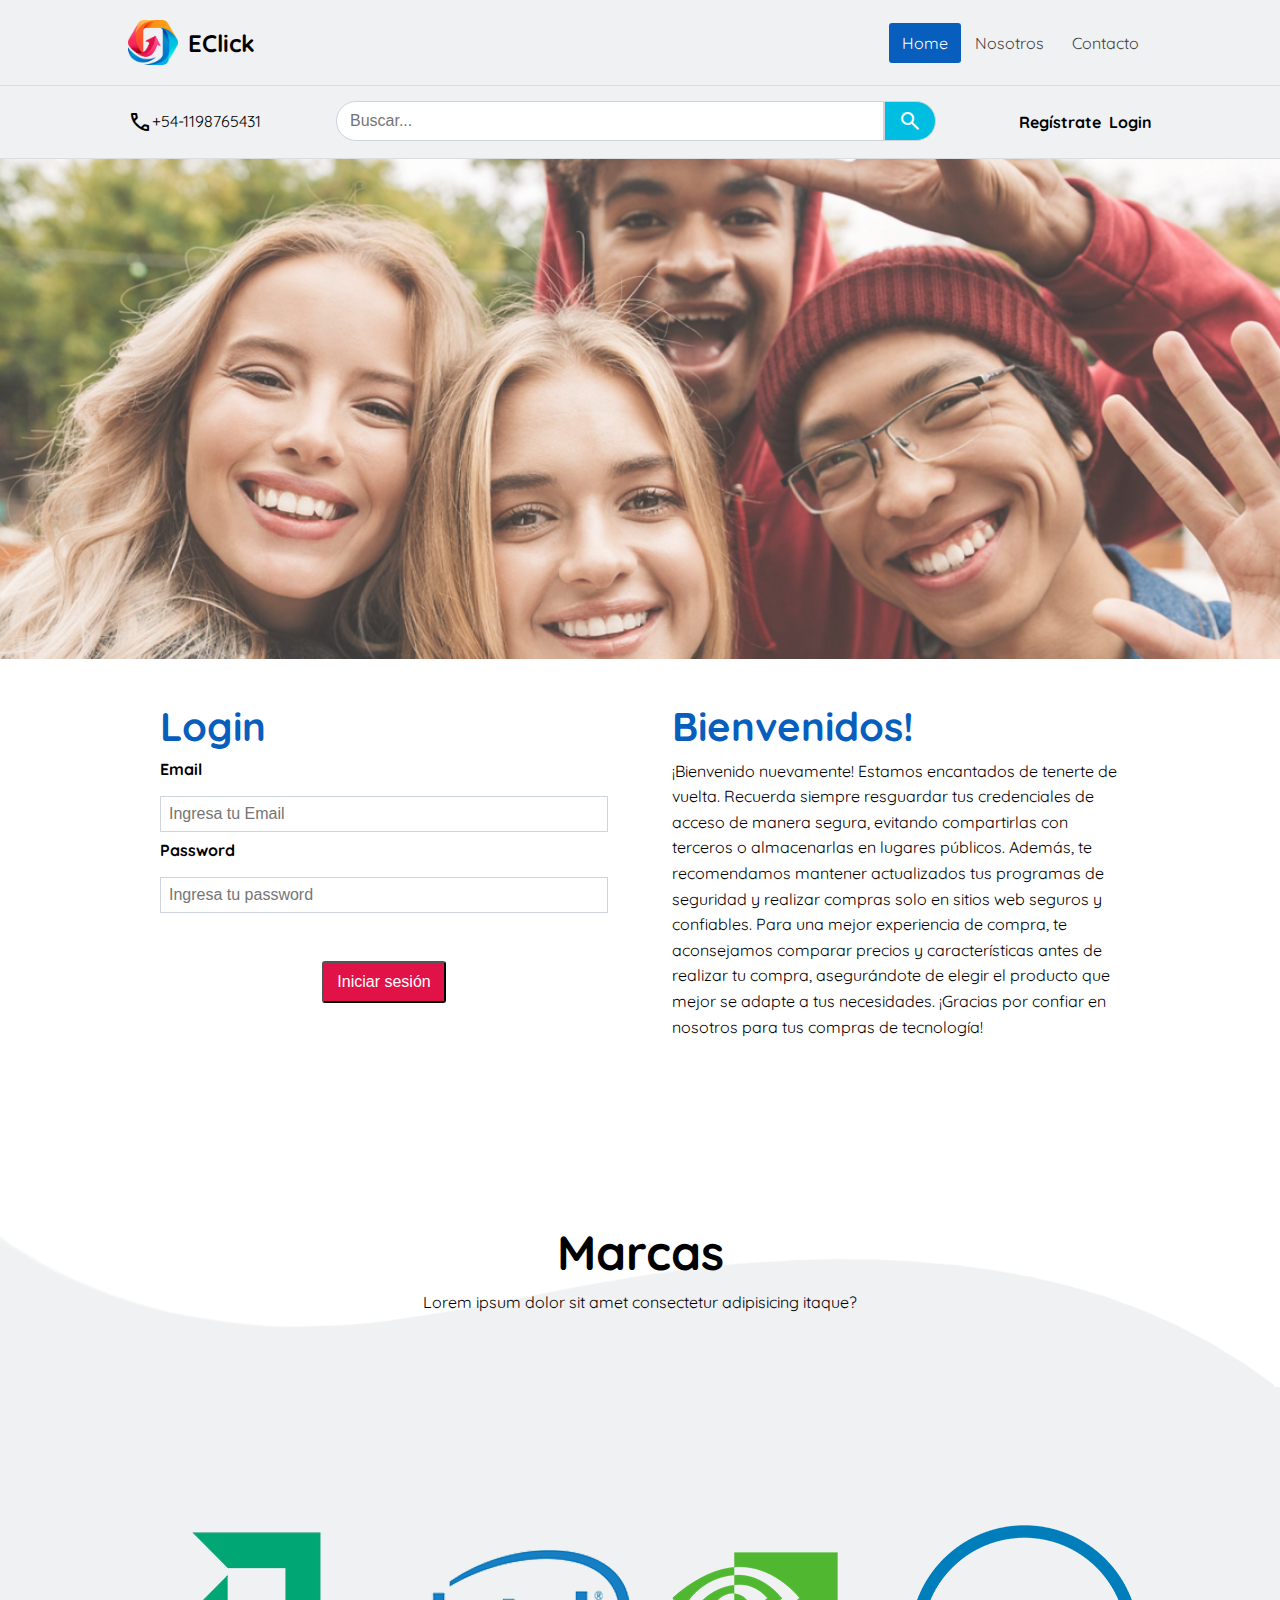
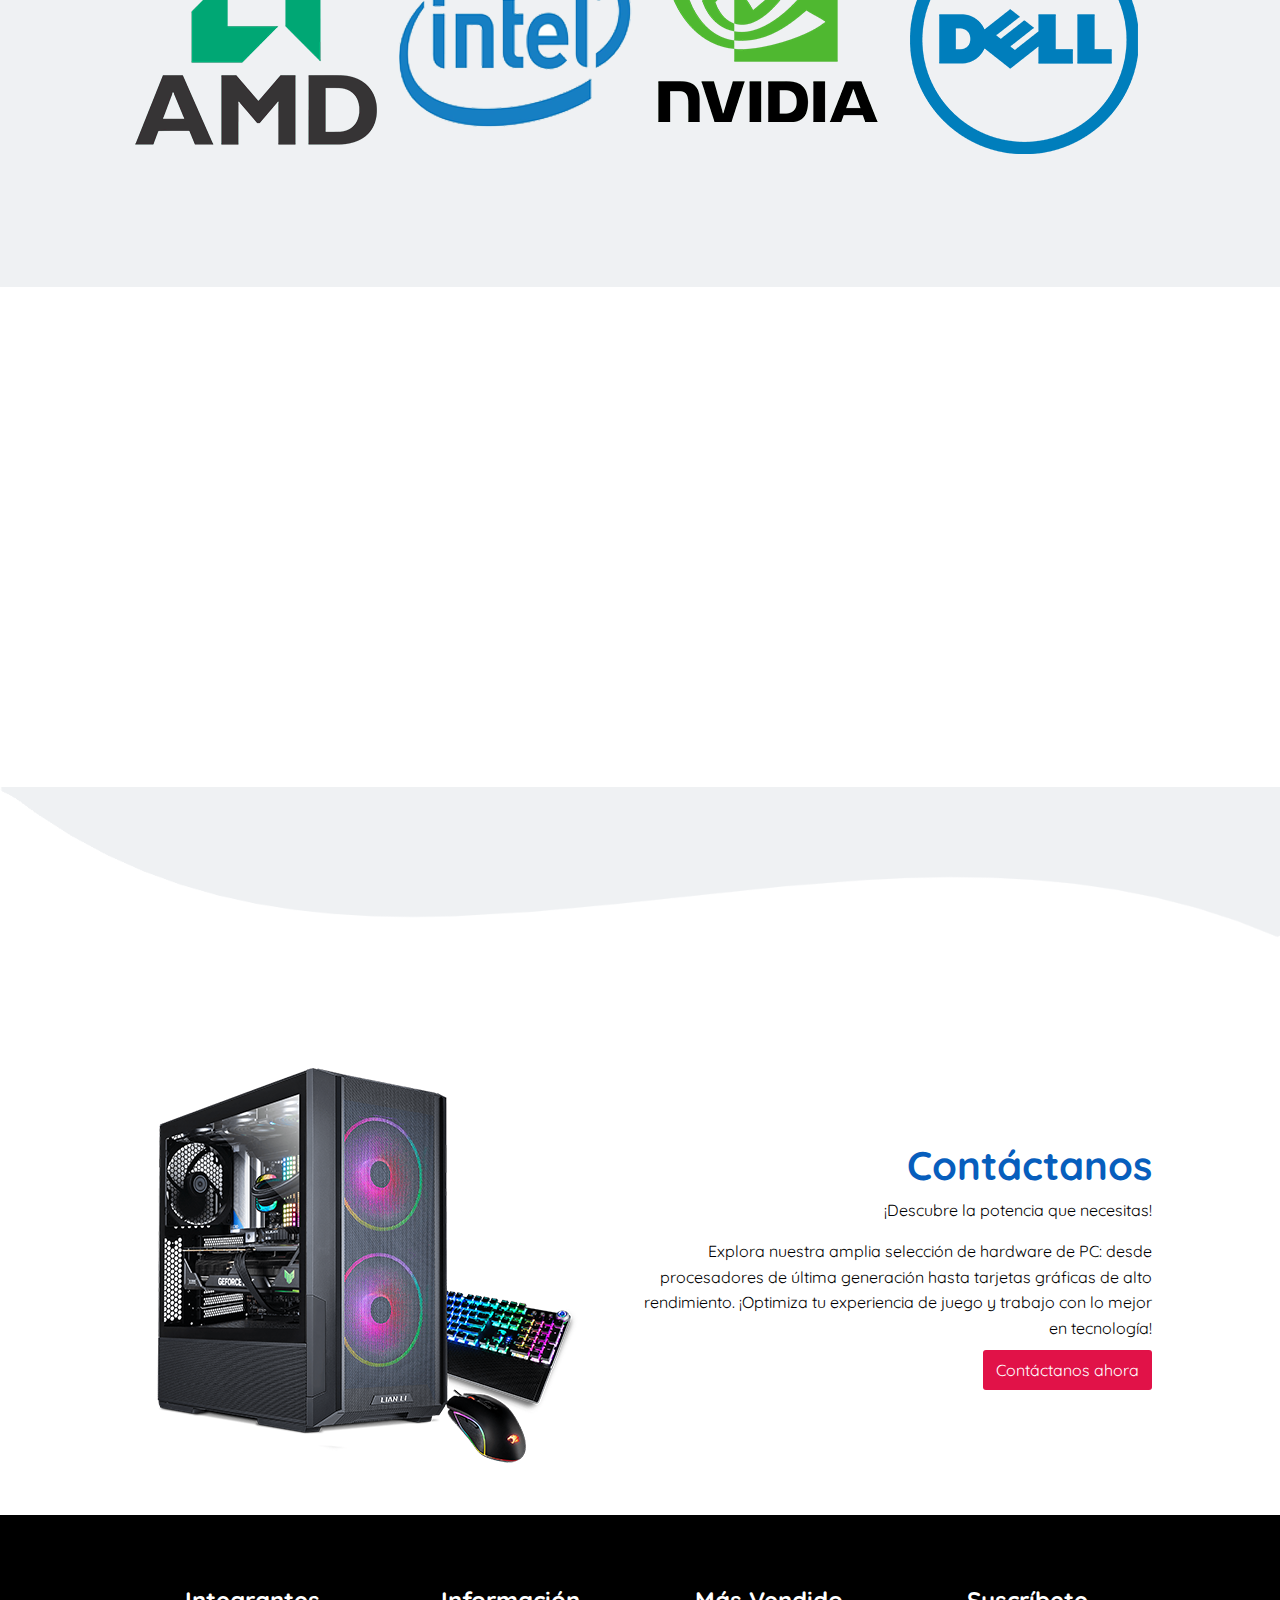
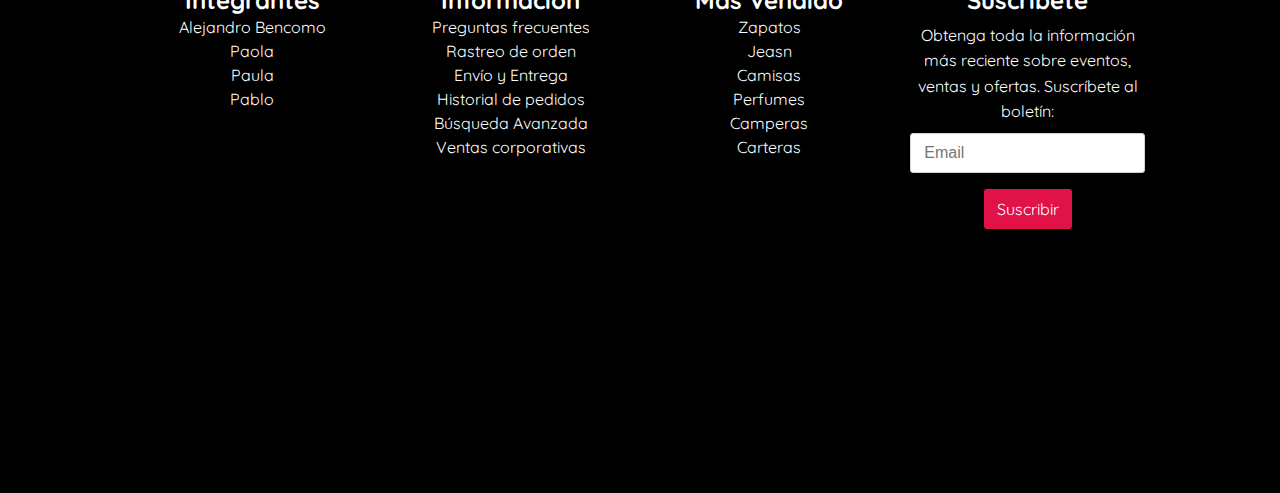
<file: login.html>
<!DOCTYPE html>
<html lang="es">
  <head>
    <meta charset="UTF-8" />
    <meta http-equiv="X-UA-Compatible" content="IE=edge" />
    <meta name="viewport" content="width=device-width, initial-scale=1.0" />
    <title>e-commer</title>
    <link
      rel="stylesheet"
      href="https://fonts.googleapis.com/css2?family=Material+Symbols+Outlined:opsz,wght,FILL,GRAD@20..48,100..700,0..1,-50..200"
    />
    <link href="css/style.css" rel="stylesheet" />
  </head>
  <body>
    <header class="bg-grey">
      <div class="container border-bottom">
        <div class="row-header-2 padding-tb-10">
          <div class="col-header-3 logo">
            <a data-nav="1" class="img-logo nav-a">
              <img alt="logo" src="img/logo.png" />
              <span>EClick</span>
            </a>
            <div class="toggle">
              <span class="material-symbols-outlined b-i-search"> search </span>
              <span
                data-nav="6"
                class="material-symbols-outlined b-i-person nav-a"
              >
                person
              </span>
              <span class="material-symbols-outlined imaterial show-menu">
                menu
              </span>
            </div>
          </div>

          <nav class="nav-bar">
            <ul>
              <li class="li-toggle">
                <div class="toggle-cancel">
                  <span class="material-symbols-outlined imaterial">
                    close
                  </span>
                </div>
              </li>
              <li class="li-nav">
                <a data-nav="1" class="li-a active">Home</a>
              </li>
              <li class="li-nav"><a data-nav="2" class="li-a">Nosotros</a></li>
              <!-- <li class="li-nav"><a data-nav="3" class="li-a">Servicios</a></li> -->
              <li class="li-nav"><a data-nav="4" class="li-a">Contacto</a></li>
              <li class="li-nav d-block">
                <a data-nav="6" class="li-a">Inicio de sesión</a>
              </li>
              <li class="li-nav d-block">
                <a data-nav="5" class="li-a">Regístrate</a>
              </li>
            </ul>
          </nav>
        </div>
      </div>
      <div class="container border-bottom header-search">
        <div class="row-header-1 padding-tb-5">
          <div class="col-header-1 d-none">
            <span class="material-symbols-outlined">phone</span>
            <p>+54-1198765431</p>
          </div>
          <div class="d-none header-search-form col-header-4 search">
            <form class="search-form">
              <input
                type="text"
                autocomplete="off"
                name="search"
                placeholder="Buscar..."
              />
              <button data-nav="7" class="nav-a btn-search" type="submit">
                <span data-nav="7" class="material-symbols-outlined"
                  >search</span
                >
              </button>
            </form>
          </div>
          <div class="col-header-2 d-none">
            <div class="nav-bar-login">
              <ul>
                <li class="li-nav li-login">
                  <a data-nav="5" class="nav-sigin strong nav-a">Regístrate </a>
                </li>
                <li class="li-nav li-login">
                  <a data-nav="6" class="nav-login strong nav-a">Login </a>
                </li>
              </ul>
            </div>
          </div>
        </div>
      </div>
    </header>
    <main>
      <div class="container background-cover2">
        <div class="class1"></div>
      </div>
      <div class="container">
        <div id="register-status" class="row">
          <div class="register class1">
            <div class="flex-register form1">
              <h2>Login</h2>
              <form>
                <div class="form-group">
                  <label for="email">Email</label>
                  <div class="ew ew-email"></div>
                  <input
                    id="email"
                    type="text"
                    name="email"
                    class="input-form"
                    placeholder="Ingresa tu Email"
                    data-validate="true"
                    autocomplete="off"
                  />
                </div>
                <div class="form-group">
                  <label for="password">Password</label>
                  <div class="ew ew-password"></div>
                  <input
                    id="password"
                    type="password"
                    name="password"
                    minlength="3"
                    class="input-form"
                    placeholder="Ingresa tu password"
                    data-validate="true"
                  />
                </div>

                <div class="form-submit">
                  <button type="submit" class="btn btn-danger">
                    Iniciar sesión
                  </button>
                </div>
              </form>
            </div>
            <div class="flex-register form2">
              <h2>Bienvenidos!</h2>
              <p>
                ¡Bienvenido nuevamente! Estamos encantados de tenerte de vuelta.
                Recuerda siempre resguardar tus credenciales de acceso de manera
                segura, evitando compartirlas con terceros o almacenarlas en
                lugares públicos. Además, te recomendamos mantener actualizados
                tus programas de seguridad y realizar compras solo en sitios web
                seguros y confiables. Para una mejor experiencia de compra, te
                aconsejamos comparar precios y características antes de realizar
                tu compra, asegurándote de elegir el producto que mejor se
                adapte a tus necesidades. ¡Gracias por confiar en nosotros para
                tus compras de tecnología!
              </p>
            </div>
          </div>
        </div>
      </div>

      <div class="container wave2">
        <div class="class2 separador">
          <h1 class="animate-transform-opacity-down">Marcas</h1>
          <p class="animate-transform-opacity-down">
            Lorem ipsum dolor sit amet consectetur adipisicing itaque?
          </p>
        </div>
      </div>
      <div class="container bg-grey">
        <div class="row">
          <div class="class1 flex-four">
            <div class="animate-transform-opacity-down">
              <img alt="amd" class="img" src="/img/amd.png" />
            </div>
            <div class="animate-transform-opacity-down">
              <img alt="intel" class="img" src="/img/intel.png" />
            </div>
            <div class="animate-transform-opacity-down">
              <img alt="nvidia" class="img" src="/img/nvidia.png" />
            </div>
            <div class="animate-transform-opacity-down">
              <img alt="dell" class="img" src="/img/dell.png" />
            </div>
          </div>
        </div>
      </div>
      <div class="container background-cover2">
        <div class="class1"></div>
      </div>
      <div class="container wave1">
        <div class="class2 separador animate-abajo-arriba"></div>
      </div>
      <div class="container">
        <div class="row">
          <div class="class1 flex-tree">
            <div class="img-section animate-transform-opacity-left">
              <img alt="pc2" class="img-articulos" src="/img/pc2.png" />
            </div>
            <div class="text-izquierda-lista">
              <h2>Contáctanos</h2>
              <p>¡Descubre la potencia que necesitas!</p>
              <p>
                Explora nuestra amplia selección de hardware de PC: desde
                procesadores de última generación hasta tarjetas gráficas de
                alto rendimiento. ¡Optimiza tu experiencia de juego y trabajo
                con lo mejor en tecnología!
              </p>
              <a class="btn btn-danger">Contáctanos ahora</a>
            </div>
          </div>
        </div>
      </div>
    </main>
    <footer>
      <div class="container">
        <div class="row row-footer">
          <div class="footer-div-content">
            <h4 class="label">Integrantes</h4>
            <ul>
              <li>
                <label>Alejandro Bencomo</label>
              </li>
              <li>
                <label>Paola</label>
              </li>
              <li>
                <label>Paula</label>
              </li>
              <li>
                <label>Pablo</label>
              </li>
            </ul>
          </div>

          <div class="footer-div-content">
            <h4 class="label">Información</h4>
            <ul>
              <li><a>Preguntas frecuentes</a></li>
              <li><a>Rastreo de orden</a></li>
              <li><a>Envío y Entrega</a></li>
              <li><a>Historial de pedidos</a></li>
              <li><a>Búsqueda Avanzada</a></li>
              <li><a>Ventas corporativas</a></li>
            </ul>
          </div>

          <div class="footer-div-content">
            <h4 class="label">Más Vendido</h4>
            <ul>
              <li><a>Zapatos</a></li>
              <li><a>Jeasn</a></li>
              <li><a>Camisas</a></li>
              <li><a>Perfumes</a></li>
              <li><a>Camperas</a></li>
              <li><a>Carteras</a></li>
            </ul>
          </div>

          <div class="footer-div-content">
            <h4 class="label">Suscríbete</h4>
            <p>
              Obtenga toda la información más reciente sobre eventos, ventas y
              ofertas. Suscríbete al boletín:
            </p>
            <input type="text" data-subsc placeholder="Email" />
            <a class="btn btn-danger btn-suscribir">Suscribir</a>
          </div>
        </div>
      </div>
    </footer>

    <script src="./js/class.form_register.js"></script>
    <script src="./js/class.validar_form.js"></script>
  </body>
</html>
</file>
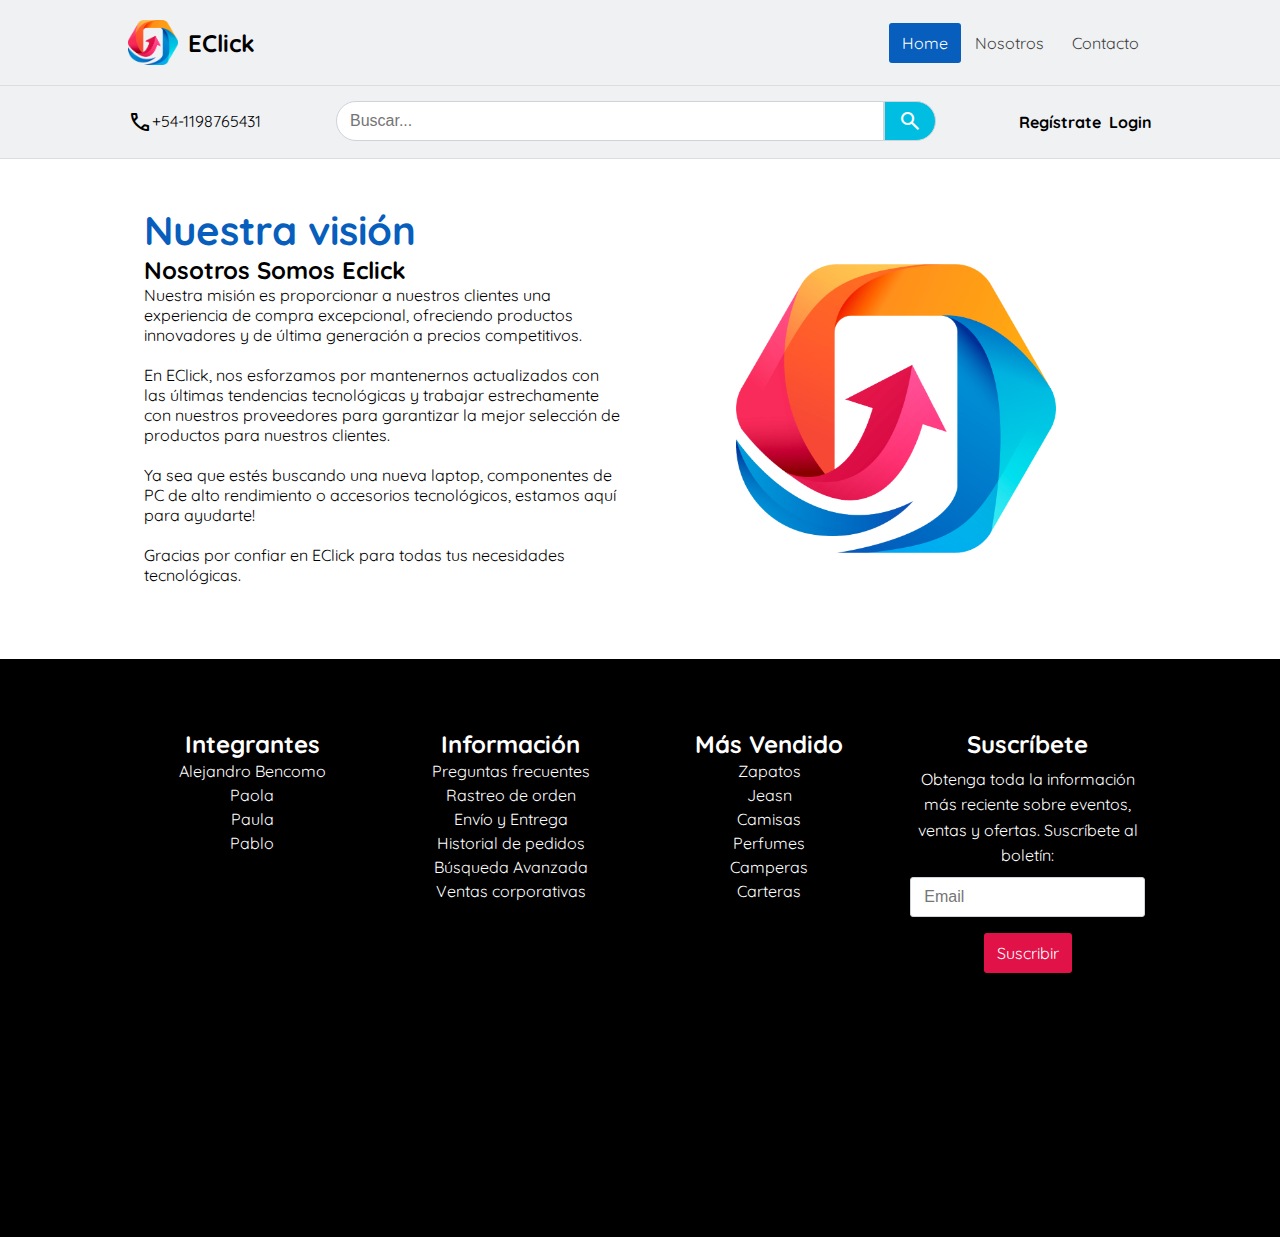
<file: nosotros.html>
<!DOCTYPE html>
<html lang="es">
  <head>
    <meta charset="UTF-8" />
    <meta http-equiv="X-UA-Compatible" content="IE=edge" />
    <meta name="viewport" content="width=device-width, initial-scale=1.0" />
    <title>e-commer</title>
    <link
      rel="stylesheet"
      href="https://fonts.googleapis.com/css2?family=Material+Symbols+Outlined:opsz,wght,FILL,GRAD@20..48,100..700,0..1,-50..200"
    />
    <link href="css/style.css" rel="stylesheet" />
  </head>
  <body>
    <header class="bg-grey">
      <div class="container border-bottom">
        <div class="row-header-2 padding-tb-10">
          <div class="col-header-3 logo">
            <a data-nav="1" class="img-logo nav-a">
              <img alt="logo" src="img/logo.png" />
              <span>EClick</span>
            </a>
            <div class="toggle">
              <span class="material-symbols-outlined b-i-search"> search </span>
              <span
                data-nav="6"
                class="material-symbols-outlined b-i-person nav-a"
              >
                person
              </span>
              <span class="material-symbols-outlined imaterial show-menu">
                menu
              </span>
            </div>
          </div>

          <nav class="nav-bar">
            <ul>
              <li class="li-toggle">
                <div class="toggle-cancel">
                  <span class="material-symbols-outlined imaterial">
                    close
                  </span>
                </div>
              </li>
              <li class="li-nav">
                <a data-nav="1" class="li-a active">Home</a>
              </li>
              <li class="li-nav"><a data-nav="2" class="li-a">Nosotros</a></li>
              <!-- <li class="li-nav"><a data-nav="3" class="li-a">Servicios</a></li> -->
              <li class="li-nav"><a data-nav="4" class="li-a">Contacto</a></li>
              <li class="li-nav d-block">
                <a data-nav="6" class="li-a">Inicio de sesión</a>
              </li>
              <li class="li-nav d-block">
                <a data-nav="5" class="li-a">Regístrate</a>
              </li>
            </ul>
          </nav>
        </div>
      </div>
      <div class="container border-bottom header-search">
        <div class="row-header-1 padding-tb-5">
          <div class="col-header-1 d-none">
            <span class="material-symbols-outlined">phone</span>
            <p>+54-1198765431</p>
          </div>
          <div class="d-none header-search-form col-header-4 search">
            <form class="search-form">
              <input
                type="text"
                autocomplete="off"
                name="search"
                placeholder="Buscar..."
              />
              <button data-nav="7" class="nav-a btn-search" type="submit">
                <span data-nav="7" class="material-symbols-outlined"
                  >search</span
                >
              </button>
            </form>
          </div>
          <div class="col-header-2 d-none">
            <div class="nav-bar-login">
              <ul>
                <li class="li-nav li-login">
                  <a data-nav="5" class="nav-sigin strong nav-a">Regístrate </a>
                </li>
                <li class="li-nav li-login">
                  <a data-nav="6" class="nav-login strong nav-a">Login </a>
                </li>
              </ul>
            </div>
          </div>
        </div>
      </div>
    </header>
    <main>
      <div class="container">
        <div class="row">
          <div class="class1 register">
            <div class="col1">
              <div class="pao-row">
                <div class="pao-flex"></div>
              </div>
              <h2>Nuestra visión</h2>
              <h4>Nosotros Somos Eclick</h4>
              <div class="pao-row">
                <div class="pao-flex">
                  Nuestra misión es proporcionar a nuestros clientes una
                  experiencia de compra excepcional, ofreciendo productos
                  innovadores y de última generación a precios competitivos.
                </div>
              </div>
              <div class="pao-row">
                <div class="pao-flex">
                  En EClick, nos esforzamos por mantenernos actualizados con las
                  últimas tendencias tecnológicas y trabajar estrechamente con
                  nuestros proveedores para garantizar la mejor selección de
                  productos para nuestros clientes.
                </div>
              </div>
              <div class="pao-row">
                <div class="pao-flex">
                  Ya sea que estés buscando una nueva laptop, componentes de PC
                  de alto rendimiento o accesorios tecnológicos, estamos aquí
                  para ayudarte!
                </div>
              </div>

              <div class="pao-row">
                <div class="pao-flex">
                  Gracias por confiar en EClick para todas tus necesidades
                  tecnológicas.
                </div>
              </div>
            </div>
            <div class="col2">
              <img src="./img/logo.png" alt="Logo de la empresa" />
            </div>
          </div>
        </div>
      </div>
    </main>
    <footer>
      <div class="container">
        <div class="row row-footer">
          <div class="footer-div-content">
            <h4 class="label">Integrantes</h4>
            <ul>
              <li>
                <label>Alejandro Bencomo</label>
              </li>
              <li>
                <label>Paola</label>
              </li>
              <li>
                <label>Paula</label>
              </li>
              <li>
                <label>Pablo</label>
              </li>
            </ul>
          </div>

          <div class="footer-div-content">
            <h4 class="label">Información</h4>
            <ul>
              <li><a>Preguntas frecuentes</a></li>
              <li><a>Rastreo de orden</a></li>
              <li><a>Envío y Entrega</a></li>
              <li><a>Historial de pedidos</a></li>
              <li><a>Búsqueda Avanzada</a></li>
              <li><a>Ventas corporativas</a></li>
            </ul>
          </div>

          <div class="footer-div-content">
            <h4 class="label">Más Vendido</h4>
            <ul>
              <li><a>Zapatos</a></li>
              <li><a>Jeasn</a></li>
              <li><a>Camisas</a></li>
              <li><a>Perfumes</a></li>
              <li><a>Camperas</a></li>
              <li><a>Carteras</a></li>
            </ul>
          </div>

          <div class="footer-div-content">
            <h4 class="label">Suscríbete</h4>
            <p>
              Obtenga toda la información más reciente sobre eventos, ventas y
              ofertas. Suscríbete al boletín:
            </p>
            <input type="text" data-subsc placeholder="Email" />
            <a class="btn btn-danger btn-suscribir">Suscribir</a>
          </div>
        </div>
      </div>
    </footer>

    <script src="./js/class.form_register.js"></script>
    <script src="./js/class.validar_form.js"></script>
  </body>
</html>
</file>
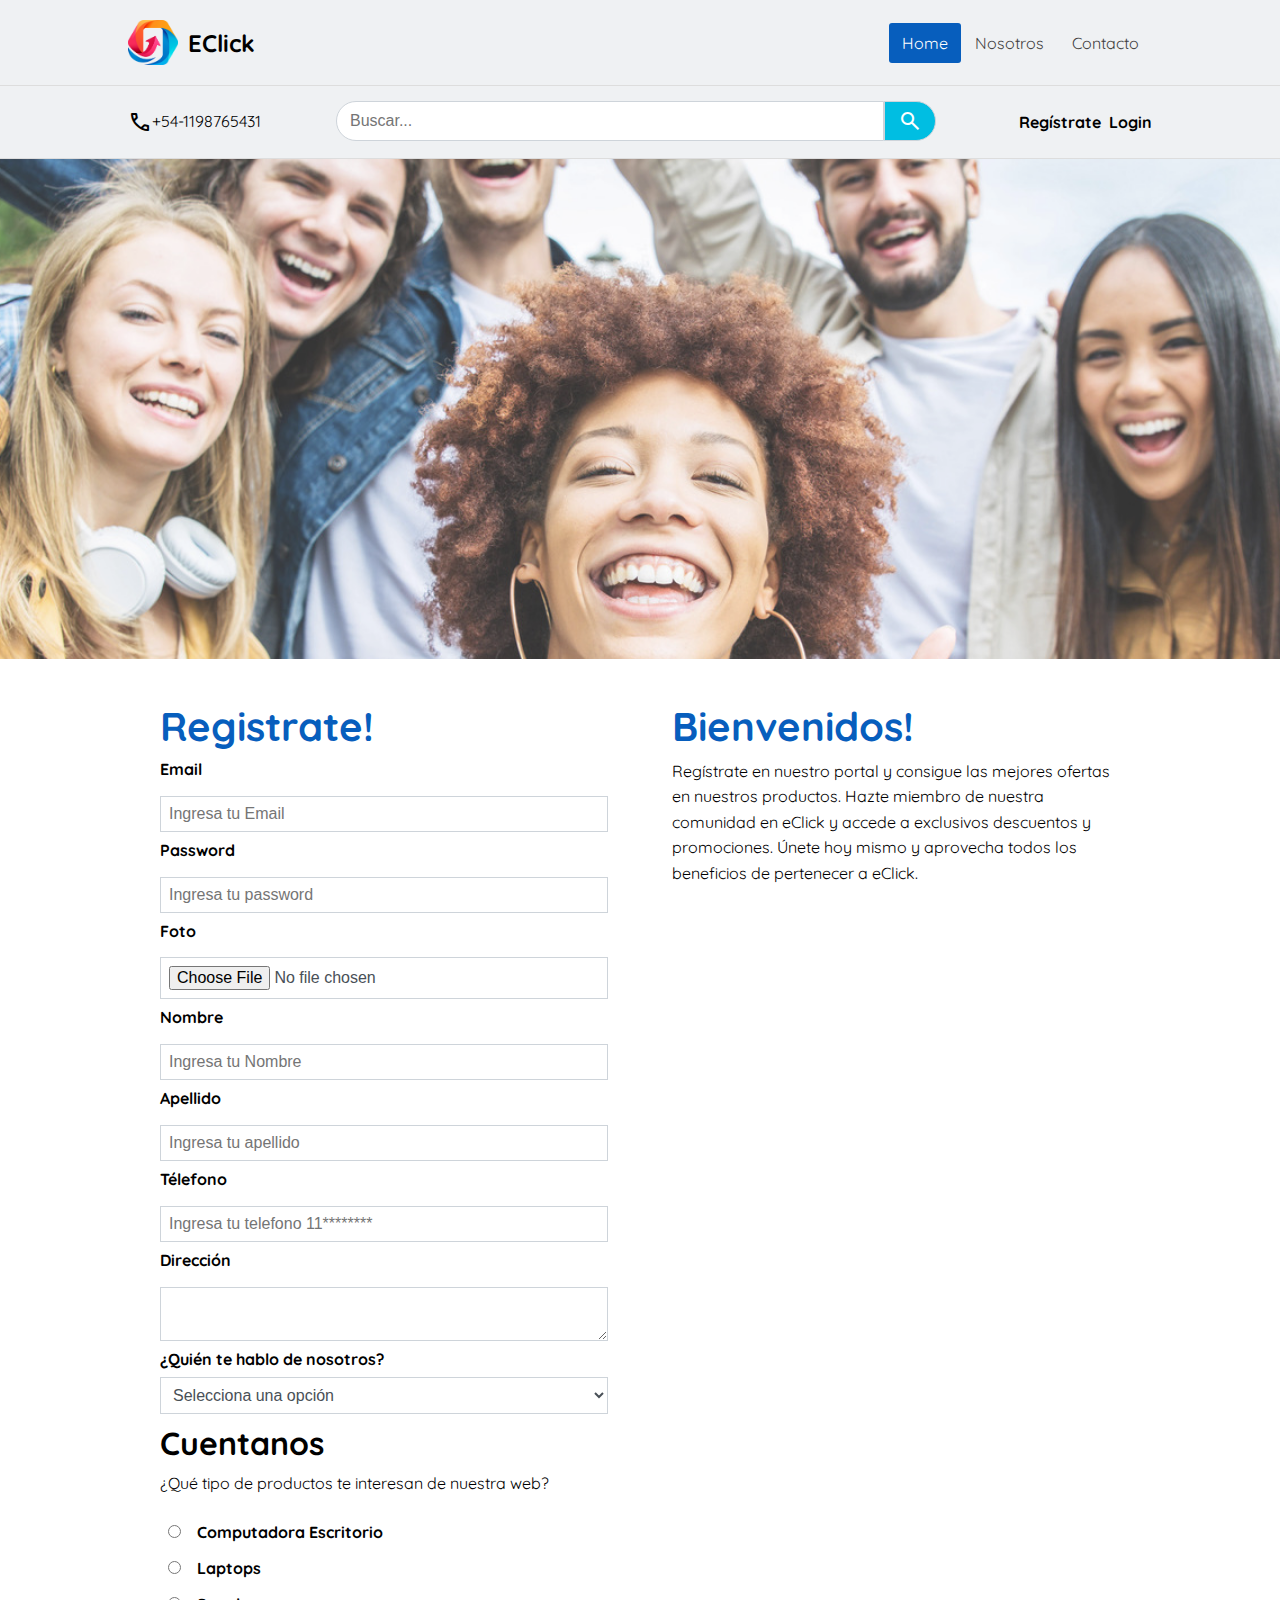
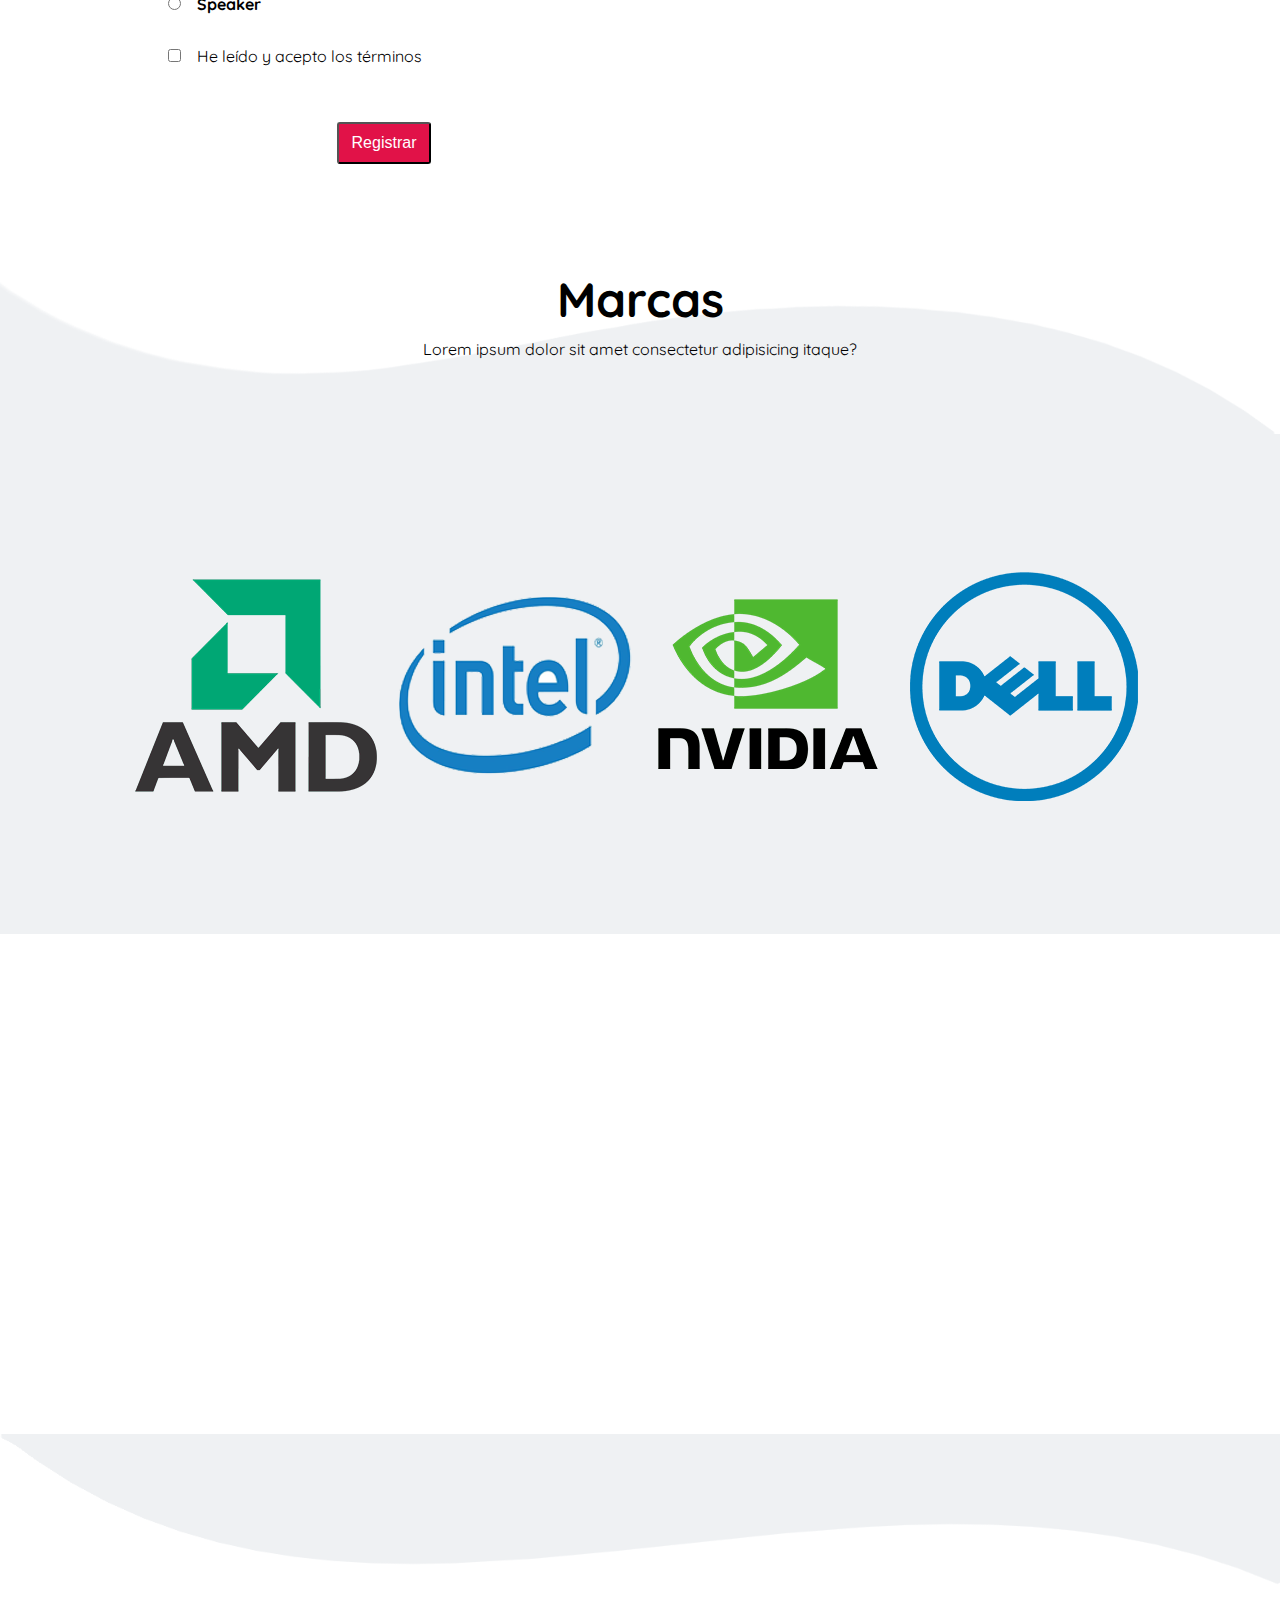
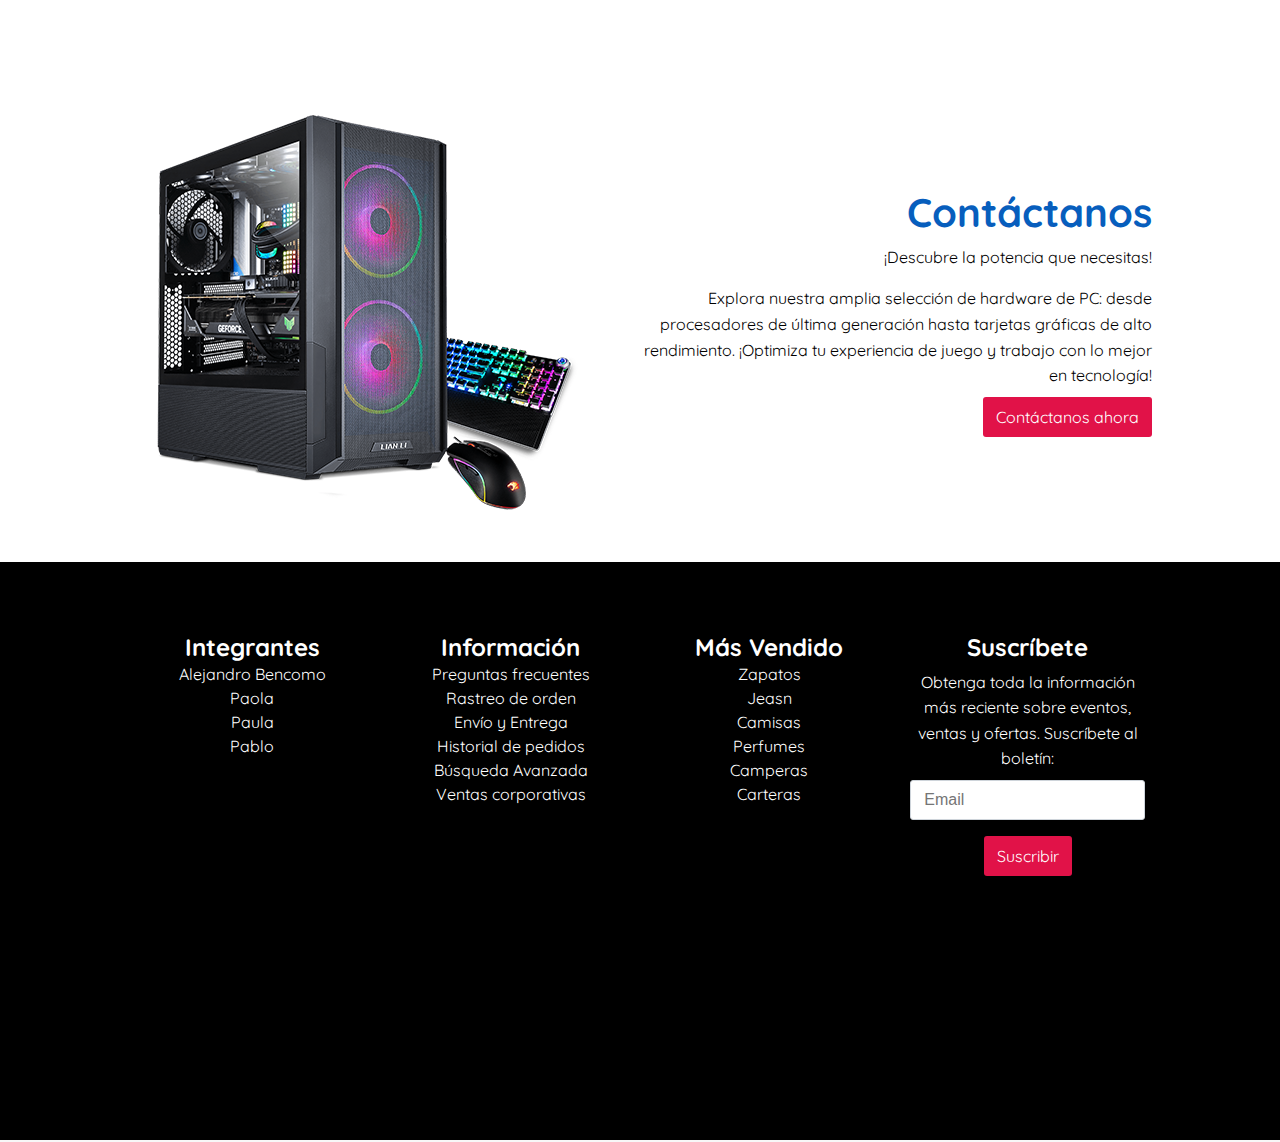
<file: registro.html>
<!DOCTYPE html>
<html lang="es">
  <head>
    <meta charset="UTF-8" />
    <meta http-equiv="X-UA-Compatible" content="IE=edge" />
    <meta name="viewport" content="width=device-width, initial-scale=1.0" />
    <title>e-commer</title>
    <link
      rel="stylesheet"
      href="https://fonts.googleapis.com/css2?family=Material+Symbols+Outlined:opsz,wght,FILL,GRAD@20..48,100..700,0..1,-50..200"
    />
    <link href="./css/style.css" rel="stylesheet" />
  </head>
  <body>
    <header class="bg-grey">
      <div class="container border-bottom">
        <div class="row-header-2 padding-tb-10">
          <div class="col-header-3 logo">
            <a data-nav="1" class="img-logo nav-a">
              <img src="img/logo.png" alt="Logo" />
              <span>EClick</span>
            </a>
            <div class="toggle">
              <span class="material-symbols-outlined b-i-search"> search </span>
              <span
                data-nav="6"
                class="material-symbols-outlined b-i-person nav-a"
              >
                person
              </span>
              <span class="material-symbols-outlined imaterial show-menu">
                menu
              </span>
            </div>
          </div>

          <nav class="nav-bar">
            <ul>
              <li class="li-toggle">
                <div class="toggle-cancel">
                  <span class="material-symbols-outlined imaterial">
                    close
                  </span>
                </div>
              </li>
              <li class="li-nav">
                <a data-nav="1" class="li-a active">Home</a>
              </li>
              <li class="li-nav"><a data-nav="2" class="li-a">Nosotros</a></li>
              <!-- <li class="li-nav"><a data-nav="3" class="li-a">Servicios</a></li> -->
              <li class="li-nav"><a data-nav="4" class="li-a">Contacto</a></li>
              <li class="li-nav d-block">
                <a data-nav="6" class="li-a">Inicio de sesión</a>
              </li>
              <li class="li-nav d-block">
                <a data-nav="5" class="li-a">Regístrate</a>
              </li>
            </ul>
          </nav>
        </div>
      </div>
      <div class="container border-bottom header-search">
        <div class="row-header-1 padding-tb-5">
          <div class="col-header-1 d-none">
            <span class="material-symbols-outlined">phone</span>
            <p>+54-1198765431</p>
          </div>
          <div class="d-none header-search-form col-header-4 search">
            <form class="search-form">
              <input
                type="text"
                autocomplete="off"
                name="search"
                placeholder="Buscar..."
              />
              <button data-nav="7" class="nav-a btn-search" type="submit">
                <span data-nav="7" class="material-symbols-outlined"
                  >search</span
                >
              </button>
            </form>
          </div>
          <div class="col-header-2 d-none">
            <div class="nav-bar-login">
              <ul>
                <li class="li-nav li-login">
                  <a data-nav="5" class="nav-sigin strong nav-a">Regístrate </a>
                </li>
                <li class="li-nav li-login">
                  <a data-nav="6" class="nav-login strong nav-a">Login </a>
                </li>
              </ul>
            </div>
          </div>
        </div>
      </div>
    </header>
    <main>
      <div class="container background-cover3">
        <div class="class1"></div>
      </div>
      <div class="container">
        <div id="register-status" class="row">
          <div class="register class1">
            <div class="flex-register form1">
              <h2>Registrate!</h2>
              <form id="registro-usuario">
                <div class="form-group">
                  <label for="email">Email</label>
                  <div class="ew ew-email"></div>
                  <input
                    id="email"
                    type="text"
                    name="email"
                    minlength="5"
                    class="input-form"
                    placeholder="Ingresa tu Email"
                    data-validate="true"
                    autocomplete="off"
                  />
                </div>
                <div class="form-group">
                  <label for="password">Password</label>
                  <div class="ew ew-password"></div>
                  <input
                    id="password"
                    type="password"
                    name="password"
                    minlength="3"
                    class="input-form"
                    placeholder="Ingresa tu password"
                    data-validate="true"
                    autocomplete="off"
                  />
                </div>
                <div class="form-group">
                  <label for="foto">Foto</label>
                  <div class="ew ew-foto"></div>
                  <input
                    id="foto"
                    type="file"
                    name="foto"
                    class="input-form"
                    data-validate="true"
                    accept="image/png, image/jpeg"
                  />
                </div>
                <div class="form-group">
                  <label for="nombre">Nombre</label>
                  <div class="ew ew-nombre"></div>
                  <input
                    id="nombre"
                    type="text"
                    name="nombre"
                    minlength="3"
                    class="input-form"
                    placeholder="Ingresa tu Nombre"
                    data-validate="true"
                    autocomplete="off"
                  />
                </div>
                <div class="form-group">
                  <label for="apellido">Apellido</label>
                  <div class="ew ew-apellido"></div>
                  <input
                    id="apellido"
                    name="apellido"
                    type="text"
                    minlength="3"
                    class="input-form"
                    placeholder="Ingresa tu apellido"
                    data-validate="true"
                    autocomplete="off"
                  />
                </div>
                <div class="form-group">
                  <label for="telefono">Télefono</label>
                  <div class="ew ew-telefono"></div>
                  <input
                    id="telefono"
                    type="text"
                    name="telefono"
                    maxlength="10"
                    minlength="3"
                    class="input-form"
                    placeholder="Ingresa tu telefono 11********"
                    data-validate="true"
                    autocomplete="off"
                  />
                </div>
                <div class="form-group">
                  <label for="dirección">Dirección</label>
                  <div class="ew ew-dirección"></div>
                  <textarea
                    id="dirección"
                    name="dirección"
                    minlength="3"
                    class="input-form"
                    data-validate="true"
                    autocomplete="off"
                  ></textarea>
                </div>
                <div class="form-group">
                  <label for="select_tipos">¿Quién te hablo de nosotros?</label>

                  <select
                    name="select_tipos"
                    id="select_tipos"
                    class="input-form"
                    data-validate="true"
                  >
                    <option value="">Selecciona una opción</option>
                  </select>
                  <div class="ew ew-select_tipos"></div>
                </div>
                <div class="form-group">
                  <h3>Cuentanos</h3>
                  <p>¿Qué tipo de productos te interesan de nuestra web?</p>
                  <div class="ew ew-radio"></div>
                  <div class="form-group">
                    <div class="elements">
                      <div>
                        <input
                          class="input-form"
                          name="radio"
                          type="radio"
                          id="pcd"
                          data-validate="true"
                        />
                      </div>
                      <div>
                        <label for="pcd">Computadora Escritorio</label>
                      </div>
                    </div>
                    <div class="elements">
                      <div>
                        <input
                          class="input-form"
                          name="radio"
                          type="radio"
                          id="laptop"
                          data-validate="true"
                        />
                      </div>
                      <div>
                        <label for="laptop">Laptops</label>
                      </div>
                    </div>
                    <div class="elements">
                      <div>
                        <input
                          class="input-form"
                          name="radio"
                          type="radio"
                          id="speaker"
                          data-validate="true"
                        />
                      </div>
                      <div>
                        <label for="speaker">Speaker</label>
                      </div>
                    </div>
                  </div>
                </div>
                <div class="form-group">
                  <label for="terminos"> </label>
                  <div class="elements">
                    <div>
                      <input
                        class="input-form"
                        name="terminos"
                        id="terminos"
                        type="checkbox"
                        data-validate="true"
                      />
                    </div>
                    <div>He leído y acepto los términos</div>
                    <div class="ew ew-terminos"></div>
                  </div>
                </div>
                <div class="form-submit">
                  <button
                    type="submit"
                    form="registro-usuario"
                    class="btn btn-danger"
                  >
                    Registrar
                  </button>
                </div>
              </form>
            </div>
            <div class="flex-register form2">
              <h2>Bienvenidos!</h2>
              <p>
                Regístrate en nuestro portal y consigue las mejores ofertas en
                nuestros productos. Hazte miembro de nuestra comunidad en eClick
                y accede a exclusivos descuentos y promociones. Únete hoy mismo
                y aprovecha todos los beneficios de pertenecer a eClick.
              </p>
            </div>
          </div>
        </div>
      </div>
      <div class="container wave2">
        <div class="class2 separador">
          <h1 class="animate-transform-opacity-down">Marcas</h1>
          <p class="animate-transform-opacity-down">
            Lorem ipsum dolor sit amet consectetur adipisicing itaque?
          </p>
        </div>
      </div>
      <div class="container bg-grey">
        <div class="row">
          <div class="class1 flex-four">
            <div class="animate-transform-opacity-down">
              <img alt="amd" class="img" src="img/amd.png" />
            </div>
            <div class="animate-transform-opacity-down">
              <img alt="intel" class="img" src="img/intel.png" />
            </div>
            <div class="animate-transform-opacity-down">
              <img alt="nvidia" class="img" src="img/nvidia.png" />
            </div>
            <div class="animate-transform-opacity-down">
              <img alt="dell" class="img" src="img/dell.png" />
            </div>
          </div>
        </div>
      </div>
      <div class="container background-cover3">
        <div class="class1"></div>
      </div>
      <div class="container wave1">
        <div class="class2 separador animate-abajo-arriba"></div>
      </div>
      <div class="container">
        <div class="row">
          <div class="class1 flex-tree">
            <div class="img-section animate-transform-opacity-left">
              <img alt="pc2" class="img-articulos" src="img/pc2.png" />
            </div>
            <div class="text-izquierda-lista">
              <h2>Contáctanos</h2>
              <p>¡Descubre la potencia que necesitas!</p>
              <p>
                Explora nuestra amplia selección de hardware de PC: desde
                procesadores de última generación hasta tarjetas gráficas de
                alto rendimiento. ¡Optimiza tu experiencia de juego y trabajo
                con lo mejor en tecnología!
              </p>
              <a class="btn btn-danger">Contáctanos ahora</a>
            </div>
          </div>
        </div>
      </div>
    </main>
    <footer>
      <div class="container">
        <div class="row row-footer">
          <div class="footer-div-content">
            <h4 class="label">Integrantes</h4>
            <ul>
              <li>
                <label>Alejandro Bencomo</label>
              </li>
              <li>
                <label>Paola</label>
              </li>
              <li>
                <label>Paula</label>
              </li>
              <li>
                <label>Pablo</label>
              </li>
            </ul>
          </div>

          <div class="footer-div-content">
            <h4 class="label">Información</h4>
            <ul>
              <li><a>Preguntas frecuentes</a></li>
              <li><a>Rastreo de orden</a></li>
              <li><a>Envío y Entrega</a></li>
              <li><a>Historial de pedidos</a></li>
              <li><a>Búsqueda Avanzada</a></li>
              <li><a>Ventas corporativas</a></li>
            </ul>
          </div>

          <div class="footer-div-content">
            <h4 class="label">Más Vendido</h4>
            <ul>
              <li><a>Zapatos</a></li>
              <li><a>Jeasn</a></li>
              <li><a>Camisas</a></li>
              <li><a>Perfumes</a></li>
              <li><a>Camperas</a></li>
              <li><a>Carteras</a></li>
            </ul>
          </div>

          <div class="footer-div-content">
            <h4 class="label">Suscríbete</h4>
            <p>
              Obtenga toda la información más reciente sobre eventos, ventas y
              ofertas. Suscríbete al boletín:
            </p>
            <input type="text" data-subsc placeholder="Email" />
            <a class="btn btn-danger btn-suscribir">Suscribir</a>
          </div>
        </div>
      </div>
    </footer>
  </body>
</html>
</file>
<file: css/style.css>
@import url("https://fonts.googleapis.com/css2?family=Quicksand:wght@300..700&display=swap");
:root {
  --color-primary: #075ebd;
  --color-secondary: #0088d2;
  --color-tertiary: #00bee2;
  --color-quaternary: #ff951b;
  --color-quinary: #e11248;
  --color-quinary-soft: #e56786;

  --color-grey: #dddddd;
  --color-black: #3f3f3f;

  --background-primary: #002f97;
  --background-secondary: #0079c8;
  --background-tertiary: #0079c8;
  --background-quaternary: #fe562f;
  --background-quinary: #ff468a;

  --background-primary-: #9ab0e0;
  --background-secondary: #81aac4;
  --background-tertiary: #82aec9;
  --background-quaternary: #f7beb2;
  --background-quinary: #f9b1cc;

  --background-grey: #eff1f3;

  --height-section-primary: 30em;
  --height-section-secondary: 40em;
  --height-section-tertiary: 50em;
  --height-section-separator: 13em;

  --border-border-radius: 3px;
  --font-size-standard: 12pt;

  --font-size-h1: 3em;
  --font-size-h2: 2.5em;
  --font-size-h3: 2em;
  --font-size-h4: 1.5em;
  --font-size-h5: 1em;
  --font-size-p: 1em;

  --width-monitor: 1024px;
  --width-table: 748px;
  --width-mobil: 425px;
}

* {
  margin: 0;
  padding: 0;
  list-style: none;
  text-decoration: none;
  box-sizing: border-box;
  font-size: var(--font-size-standard);
}
.bg-grey {
  background: var(--background-grey);
}
.bg-grey-strong {
  background: var(--color-grey);
}
.btn {
  color: var(--color-black);
  font-size: 1em;
  padding: 10px 13px;
  border-radius: var(--border-border-radius);
  transition: 0.2s;
}
.btn-danger {
  background: var(--color-quinary);
  color: white;
}
.btn-danger:hover {
  background: var(--color-secondary);
}
.btn-danger:active {
  background: var(--background-quaternary);
}
.btn-search {
  background: var(--color-tertiary) !important;
  color: white !important;
  font-size: 0.3em !important;
}
body {
  font-family: "Quicksand", sans-serif;
  font-optical-sizing: auto;
  background: #f7f7f7;
  overflow-x: hidden;
}
h1 {
  font-size: var(--font-size-h1);
}
h2 {
  font-size: var(--font-size-h2);
  color: var(--color-primary);
  font-weight: bolder;
}
h3 {
  font-size: var(--font-size-h3);
}
h4 {
  font-size: var(--font-size-h4);
}
h5 {
  font-size: var(--font-size-h5);
}
.strong {
  font-weight: bold;
}
a,
span {
  cursor: pointer;
}
main {
  display: block;
}
footer {
  display: block;
}
@keyframes izquierda_derecha {
  from {
    opacity: 0;
    transform: translateX(-100%);
  }
  to {
    opacity: 1;
    transform: translateX(0);
  }
}
@keyframes derecha_izquierda {
  from {
    opacity: 0;
    transform: translateX(100%);
  }
  to {
    opacity: 1;
    transform: translateX(0);
  }
}
@keyframes show {
  0% {
    transform: translateY(200px);
    opacity: 0.5;
  }

  25% {
    transform: translateY(100px);
    opacity: 0.5;
  }

  50% {
    transform: translateY(-50px);
    opacity: 0.5;
  }

  to {
    transform: translateY(0);
    opacity: 1;
  }
}

.animate-transform-opacity-down {
  view-timeline-name: --image;
  view-timeline-axis: block;
  animation-timeline: --image;
  animation-name: show;
  animation-range: entry 25% cover 50%;
  animation-fill-mode: both;
}

.animate-texto-deracha-izquierda {
  opacity: 0;
  animation-name: derecha_izquierda;
  animation-duration: 1s;
  animation-delay: 1s;
  animation-fill-mode: forwards;
}

.animate-texto-deracha-izquierda-1s {
  opacity: 0;
  animation-name: derecha_izquierda;
  animation-duration: 1s;
  animation-delay: 1.5s;
  animation-fill-mode: forwards;
}

.animate-texto-deracha-izquierda-2s {
  opacity: 0;
  animation-name: derecha_izquierda;
  animation-duration: 1s;
  animation-delay: 2s;
  animation-fill-mode: forwards;
}

.animate-texto-deracha-izquierda-3s {
  opacity: 0;
  animation-name: derecha_izquierda;
  animation-duration: 1s;
  animation-delay: 2.5s;
  animation-fill-mode: forwards;
}

.animate-transform-opacity-right {
  view-timeline-name: --image;
  view-timeline-axis: block;
  animation-timeline: --image;
  animation-name: derecha_izquierda;
  animation-range: entry 25% cover 50%;
  animation-fill-mode: both;
}
.animate-transform-opacity-left {
  view-timeline-name: --image;
  view-timeline-axis: block;
  animation-timeline: --image;
  animation-name: izquierda_derecha;
  animation-range: entry 25% cover 50%;
  animation-fill-mode: both;
}
.class1 {
  flex-grow: 1;
  min-height: var(--height-section-primary);
}
.class2 {
  min-height: var(--height-section-separator);
  flex-grow: 1;
}
.class3 {
  min-height: var(--height-section-tertiary);
  flex-grow: 1;
}
.class4 {
  min-height: var(--height-section-secondary);
  flex-grow: 1;
}
.wave1 {
  background-image: url("../img/wave1.png");
  background-repeat: no-repeat;
  background-size: 100%;
}
.wave2 {
  background-image: url("../img/wave2.png");
  background-repeat: no-repeat;
  background-position: bottom;
  background-size: 100%;
}

.btn-blue {
  color: white;
  background: var(--color-primary);
  font-size: 1em;
  padding: 10px 13px;
  border-radius: var(--border-border-radius);
  transition: 0.2s;
}
.border-bottom {
  border-bottom: 1px solid var(--color-grey);
}
.container {
  display: flex;
  justify-content: center;
  align-items: center;
  padding: 10px 0;
}
.container-header {
  display: flex;
  justify-content: cenc;
  align-items: center;
  gap: 10%;
}
.separador {
  display: flex;
  flex-direction: column;
  align-items: center;
  justify-content: center;
}
.separador h2,
p {
  padding: 0.5em 0;
  line-height: 1.5;
}
.row-header-1 {
  width: var(--width-monitor);
  display: grid;
  grid-template-columns: auto 600px auto;
}
.row-header-1 .col-header-1 {
  display: flex;
  justify-content: flex-start;
  align-items: center;
}
.row-header-1 .col-header-2 {
  display: flex;
  justify-content: flex-end;
}
.row-header-2 {
  width: var(--width-monitor);
  display: flex;
  justify-content: space-between;
  padding: 0 20px;
}
.row-header-2 .col-header-3 {
  display: flex;
  justify-content: space-between;
}
.row-header-2 .col-header-4 {
  display: flex;
  justify-content: center;
}
.row-header-2 .col-header-5 {
  display: flex;
  justify-content: flex-end;
}
.row {
  width: var(--width-monitor);
}
.logo {
  font-size: 1.5rem;
}
.logo a {
  display: flex;
  align-items: center;
}
.logo a span {
  font-size: 1.5em;
  font-weight: bold;
}
.logo a img {
  width: 50px;
  margin-right: 10px;
}
.toggle {
  display: none;
}
.nav-bar {
  display: grid;
  align-items: center;
  grid-template-columns: auto;
}
.nav-bar ul li {
  margin-left: 0.1em;
}
.nav-bar ul {
  display: flex;
  justify-content: flex-end;
}
.nav-bar ul li.li-toggle {
  display: none;
}
.nav-bar ul li .li-a {
  color: var(--color-black);
  font-size: 1em;
  padding: 10px 13px;
  border-radius: var(--border-border-radius);
  transition: 0.2s;
}
.nav-bar ul li .li-a:hover {
  background: var(--color-quinary-soft);
  color: white;
}
.nav-bar ul li .li-a.active {
  background: var(--color-primary);
  color: white;
}
.nav-bar-login {
  display: grid;
  align-items: center;
  grid-template-columns: auto;
}
.nav-bar-login ul li {
  margin-left: 0.5em;
}
.nav-bar-login ul {
  display: flex;
  justify-content: flex-end;
}
.nav-bar-login ul li a:hover {
  text-decoration: 1px underline var(--background-quaternary);
  color: var(--background-quaternary);
}
.search .search-form {
  display: flex;
  flex-grow: 1;
  transition: 0.2s;
  justify-content: flex-end;
}
.search .search-form input {
  flex-grow: 1;
  padding: 10px 13px;
  font-size: 1em;
  color: #495057;
  background-color: #fff;
  border: 1px solid #ced4da;
  border-radius: 40px 0 0 40px;
  transition: border-color 0.15s ease-in-out, box-shadow 0.15s ease-in-out;
}
.search .search-form button {
  color: var(--color-black);
  background: var(--color-grey);
  border: 1px solid #ced4da;
  padding: 0 13px;
  font-size: 1em;
  border-radius: 0 40px 40px 0;
}
main {
  background: white;
}
footer {
  min-height: var(--height-section-primary);
  background: black;
}
.flex {
  display: flex;
}
.flex-right {
  justify-content: flex-start;
}
.flex-left {
  justify-content: flex-end;
}
.flex-center {
  justify-content: center;
}

.grip-columns-auto-1 {
  display: grid;
  grid-template-columns: auto;
}
.grip-columns-auto-2 {
  display: grid;
  grid-template-columns: auto auto;
}
.grip-columns-auto-3 {
  display: grid;
  grid-template-columns: auto auto auto;
}
.grip-columns-auto-4 {
  display: grid;
  grid-template-columns: auto auto auto auto;
}
.grip-columns-auto-5 {
  display: grid;
  grid-template-columns: auto auto auto auto auto;
}
.grip-rows-auto-1 {
  display: grid;
  grid-template-rows: auto;
}
.grip-rows-auto-2 {
  display: grid;
  grid-template-rows: auto auto;
}
.grip-rows-auto-3 {
  display: grid;
  grid-template-rows: auto auto auto;
}
.grip-rows-auto-4 {
  display: grid;
  grid-template-rows: auto auto auto auto;
}
.grip-rows-auto-5 {
  display: grid;
  grid-template-rows: auto auto auto auto auto;
}
.padding-tb-5 {
  padding: 5px 0;
}
.padding-tb-10 {
  padding: 10px 0;
}
.padding-tb-20 {
  padding: 20px 0;
}
.li-login-icon {
  display: none;
}
.d-block {
  display: none;
}
.footer-div-content {
  display: flex;
  flex-direction: column;
  justify-content: start;
  align-items: center;
  flex-wrap: wrap;
  color: white;
}

.row-footer {
  display: grid;
  grid-template-columns: 1fr 1fr 1fr 1fr;
  grid-template-rows: 1fr 1fr;
  grid-gap: 10px;
  justify-content: center;
  text-align: center;
  padding: 60px 0 0 0;
}
.footer-div {
  margin: 3em 0 0 0;
  color: var(--color-grey);
}
.footer-div .label {
  margin-bottom: 1em;
}
.footer-div ul {
  font-size: var(--font-size-p);
}
.data-contact {
  display: flex;
  justify-content: center;
  align-items: center;
}
.data-info {
  display: flex;
  justify-content: center;
  align-items: center;
}
.data-more-sell {
  display: flex;
  justify-content: center;
  align-items: center;
}
.data-form-subscription {
  display: flex;
  justify-content: center;
}

.footer-div-content ul {
  display: flex;
  flex-direction: column;
}
.footer-div-content ul li {
  display: flex;
  flex-direction: column;
  flex-wrap: wrap;
  font-size: 12pt;
  padding: 2px 0;
}
.footer-div-content ul li a:hover {
  font-weight: bold;
}
.footer-div-content ul li a:focus {
  font-weight: bold;
}
.text-izquierda-lista {
  text-align: right;
  display: flex;
  flex-direction: column;
  align-items: end;
  justify-content: center;
}
.text-derecha-lista {
  text-align: left;
  display: flex;
  flex-direction: column;
  align-items: start;
  justify-content: center;
}
.img-articulos {
  max-width: 450px;
  width: 90%;
}
.background-cover {
  background-image: url("../img/cover.png");
  background-size: cover;
  background-position: center;
  background-attachment: fixed;
  filter: opacity(0.8);
}
.background-cover2 {
  background-image: url("../img/amigos.png");
  background-size: cover;
  background-position: center;
  background-attachment: fixed;
  filter: opacity(0.8);
}
.background-cover3 {
  background-image: url("../img/amigos2.png");
  background-size: cover;
  background-position: center;
  background-attachment: fixed;
  filter: opacity(0.8);
}
.flex-tow {
  display: flex;
  flex-wrap: wrap;
}
.flex-tow div {
  flex-grow: 1;
  display: flex;
  flex-basis: calc(50% - 10px);

  align-items: center;
}
.text-principal {
  justify-content: flex-end;
  padding: 0px 30px;
}
.text-principal div {
  flex: 1;
  display: list-item;
  text-align: right;
}
.image-principal .img {
  position: absolute;
  width: 40%;
  max-width: 550px;
}
strong {
  padding: 10px 15px;
  background: var(--color-quinary);
  color: white;
  font-size: var(--font-size-h5);
}
.flex-tree {
  display: flex;
  flex-wrap: wrap;
  justify-content: space-between;
  align-items: center;
}

.flex-four {
  display: flex;
  justify-content: center;
  align-items: center;
  flex-wrap: wrap;
  padding: 1em 0;
}
.flex-four div {
  flex: 1 0 20%;
  align-items: center;
  display: flex;
  justify-content: center;
  align-items: center;
}
.flex-tree div {
  flex-grow: 1;
  display: flex;
  flex-basis: calc(50% - 10px);
}
.tipo_imagen_left {
  display: flex;
  flex-direction: row;
  align-items: center;
  justify-content: space-between;
}

.footer-div-content input {
  flex-grow: 1;
  padding: 10px 13px;
  font-size: 1em;
  color: #495057;
  background-color: #fff;
  border: 1px solid #ced4da;
  border-radius: var(--border-border-radius);
  transition: border-color 0.15s ease-in-out, box-shadow 0.15s ease-in-out;
}
.footer-div-content .btn-suscribir {
  flex-grow: 1;
  margin-top: 1em;
}
.register {
  display: grid;
  grid-template-columns: 50% 50%;
}
.class_contact_us {
  background-image: url(../img/fondohexagonos.jpg);
  display: grid;
  grid-template-columns: 50% 50%;
}

.padd3 {
  padding: 2em;
}

.class_contact_mapa {
  width: 100%;
  height: 450px;
}
.flex-register {
  display: flex;
  flex-direction: column;
  justify-content: flex-start;
  padding: 2em;
}
.flex-register form {
  display: flex;
  flex-direction: column;
  justify-content: flex-start;
}
.form-group {
  display: flex;
  flex-direction: column;
  justify-content: space-around;
}
.form-group label {
  padding: 0.5em 0;
  font-weight: bold;
}
.input-form {
  padding: 8px 8px;
  font-size: 1em;
  color: #495057;
  background-color: #fff;
  border: 1px solid #ced4da;
  transition: border-color 0.15s ease-in-out, box-shadow 0.15s ease-in-out;
}
.form-group .elements {
  flex: 1;
  display: flex;
  flex-direction: flex;
  flex-wrap: 0.3em;
  direction: ltr;
}
.form-group .elements > * {
  padding: 0.5em;
}

.form-submit {
  margin-top: 3em;
  text-align: center;
}
.ew {
  color: red;
  padding: 1%;
  transition: 3s;
}
.checkregister {
  width: 100%;
  display: flex;
  flex-direction: column;
  align-items: center;
}
.checkregister div {
  margin-top: 5em;
  display: flex;
  flex-direction: column;
  align-items: center;
  text-align: center;
}
.checkregister img {
  width: 10em;
  margin-bottom: 1em;
}

@media only screen and (max-width: 1100px) {
  .flex-tow {
    display: flex;
  }
  .flex-tow div {
    flex-grow: 1;
    display: flex;
    align-items: center;
  }
  .text-principal {
    justify-content: flex-end;
    overflow: hidden;
  }
  .text-principal div {
    flex: 1;
    display: list-item;
    text-align: right;
  }
  .image-principal .img {
    width: 40%;
    max-width: 550px;
  }
  .row-header-1 {
    width: var(--width-table);
    display: grid;
    grid-template-columns: auto auto auto;
  }
  .row-header-1 .col-header-1 {
    display: flex;
    justify-content: flex-start;
    align-items: center;
  }
  .row-header-1 .col-header-2 {
    display: flex;
    justify-content: flex-end;
  }
  .row-header-1 .col-header-4 {
    padding: 0.7em 0 0.3em 0;

    display: flex;
    justify-content: center;
  }
  .row-header-2 {
    width: var(--width-table);
    display: grid;
    grid-template-columns: auto auto;
    justify-content: space-between;
  }
  .row-header-2 .col-header-3 {
    display: flex;
    justify-content: space-between;
  }

  .row-header-2 .col-header-5 {
    order: 2;
    display: flex;
    justify-content: flex-end;
  }
  .row {
    width: var(--width-table);
  }

  .flex-tree {
    display: flex;
    flex-wrap: wrap-reverse;
    justify-content: center;
    align-items: center;
  }
  .flex-tree div {
    text-align: center;
    flex: 1 0 75%;
    flex-grow: 1;
    display: flex;
  }
  .text-izquierda-lista {
    display: flex;
    align-items: center;
    justify-content: center;
    padding: 30px;
    line-height: 1.5;
  }
  .text-izquierda-lista p {
    text-align: center;
  }
  .text-derecha-lista {
    text-align: center;
    display: flex;
    align-items: center;
    justify-content: center;
    padding: 30px;
    line-height: 1.5;
  }
  .img-section {
    text-align: center;
    display: flex;
    align-items: center;
    justify-content: center;
  }
  .row-footer {
    display: grid;
    grid-template-columns: 1fr 1fr;
    grid-template-rows: 1fr 1fr;
    grid-gap: 10px;
    justify-content: center;
  }
}
@media only screen and (max-width: 768px) {
  .row {
    margin: 0 auto;
  }
  .row-header-1 {
    display: grid;
    grid-template-columns: auto;
  }
  .row-header-1 .col-header-1 {
    display: flex;
    justify-content: flex-start;
  }
  .row-header-1 .col-header-2 {
    display: flex;
    justify-content: flex-end;
  }
  .row-header-2 {
    display: grid;
    grid-template-columns: auto;
    padding: 20px 20px;
  }
  .row-header-2 .col-header-3 {
    grid-column: 1 / 3;
    display: flex;
    justify-content: space-between;
  }
  .row-header-2 .col-header-4 {
    padding: 0.7em 0 0.3em 0;
    grid-column: 1 / span 2;
    order: 3;
    opacity: 0.5;
    display: flex;
    justify-content: center;
    transition: 3s;
  }
  .row-header-2 .col-header-5 {
    display: flex;
    justify-content: flex-end;
  }
  .logo a {
    font-size: 1em;
  }
  .logo a img {
    margin-right: var(--font-size-standard);
    width: 3em;
  }
  .search {
    display: block;
  }
  .toggle {
    display: flex;
    justify-content: flex-end;
    align-items: center;
  }
  .toggle span {
    font-size: 2em;
  }
  .toggle span:hover {
    color: var(--background-primary);
  }
  .toggle span:active {
    color: var(--background-quinary);
  }
  .nav-bar {
    height: 100vh;
    position: fixed;
    display: block;
    background: white;
    top: 0px;
    left: 100%;
    right: 0;
    overflow: hidden;
    transition: left 0.3s;
    z-index: 999;
  }
  .nav-bar.active {
    height: 100vh;
    background: white;
    overflow-y: hidden;
    position: fixed;
    display: block;
    padding: 0 0.7em 0 0;
    left: 0;
    transition: left 0.3s;
  }
  .nav-bar ul {
    display: block;
    margin: 10px auto 0 auto;
    text-align: left;
    transition: 0.5s;
  }
  .nav-bar ul li {
    padding: 1%;
  }
  .nav-bar ul li.li-toggle {
    display: flex;
    flex-direction: row-reverse;
  }
  .nav-bar ul li.li-toggle span {
    font-size: 2em;
  }
  .nav-bar ul li a {
    background: none;
    color: var(--color-black);
    display: block;
  }
  .d-none {
    display: none !important;
  }
  .header-search.active {
    display: block !important;
  }

  .data-contact {
    grid-row: 1;
    display: flex;
    justify-content: center;
  }
  .data-info {
    grid-row: 1;
    display: flex;
    justify-content: center;
  }
  .data-more-sell {
    grid-row: 2;
    display: flex;
    justify-content: center;
  }
  .data-form-subscription {
    grid-row: 2;
    display: flex;
    justify-content: center;
  }
  .footer-div-content {
  }
  .search .search-form {
    padding: 0 1em;
    display: flex;
    flex-grow: 1;
    transition: 0.2s;
    justify-content: flex-end;
  }
  .register {
    display: grid;
    grid-template-columns: auto;
  }
  .flex-register {
    display: flex;
    flex-direction: column;
    justify-content: center;
    padding: 2em;
  }
  .flex-register form {
    flex: 1;
    display: flex;
    flex-direction: column;
    justify-content: flex-start;
  }

  .form-group label {
    text-align: left;
    padding: 0.5em 0;
  }
  .input-form {
    width: 100%;
    flex: 1;
    padding: 0.5em;
    font-size: 1em;
    color: #495057;
    background-color: #fff;
    border: 1px solid #ced4da;
    transition: border-color 0.15s ease-in-out, box-shadow 0.15s ease-in-out;
  }
  .form2 {
    grid-row: 1;
    text-align: center;
  }
  .form1 {
    grid-row: 2;
  }
}
@media only screen and (max-width: 600px) {
  .flex-tow {
    display: flex;
    flex-direction: column;
  }
  .flex-tow div {
    display: flex;
    justify-content: center;
    align-items: center;
  }
  .text-principal {
    justify-content: flex-end;
    overflow: hidden;
  }
  .text-principal div {
    display: list-item;
    text-align: center;
  }
}
@media only screen and (max-width: 500px) {
  .image-principal .img {
    width: 80%;
    max-width: 550px;
  }
  .separador h2,
  p {
    text-align: center;
    padding: 0.5em 0.5em;
    line-height: 1.5;
  }
}

@media only screen and (max-width: 425px) {
  .row-header-2 .col-header-4 {
    grid-column: 1 / span 2;
    order: 3;
    display: none;
    align-items: center;
    justify-content: center;
  }
  .search .search-form {
    padding: 0 1em;
    display: flex;
    flex-grow: 1;
    transition: 0.2s;
    justify-content: flex-end;
  }
  .d-none {
    display: none;
  }
  .d-block {
    display: block;
  }
  .li-login {
    display: none;
  }
  .li-login-icon {
    display: none;
  }
  .row-footer {
    display: flex;
    flex-direction: column;
    align-items: center;
    justify-content: center;
  }
  .data-contact {
    display: flex;
    justify-content: center;
  }
  .data-info {
    display: flex;
    justify-content: center;
  }
  .data-more-sell {
    display: flex;
    justify-content: center;
  }
  .data-form-subscription {
    display: flex;
    justify-content: center;
  }
  .footer-div-content {
  }
}

.pao-row {
  margin-bottom: 20px;
}

.pao-flex {
  display: flex;
  justify-content: center;
  align-items: center;

  border-radius: 5px;
}

.pao-background1 {
  background-color: #81aac4;
}

.pao-background2 {
  background-color: #82aec9;
}

.pao-background3 {
  background-color: #9ab0e0;
}

p {
  line-height: 1.6;
}

.col2 {
  display: flex;
  align-items: center;
  justify-content: center;
}
.col1 {
  padding: 1em;
}
.col2 img {
  width: 20em;
}
/*Carrusel Pablo*/
.carrusel {
  /*Este es el contenedor del carrusel*/
  position: relative;
  width: 70%;
  box-shadow: 0 10px 20px 0 rgba(0, 0, 0, 0.66);
  border-radius: 15px;
  overflow: hidden;
}
.frame {
  /*es 400% porque son 4 fotos*/
  width: 400%;
  display: flex;
}

.slider_section {
  width: calc(100% / 4);
  /*Se calcual el acho de una sola foto que va en el 100% del contenedor carrusel*/
  border-radius: 15px;
}
.slider_section img {
  /* Atributos de cada imagen*/
  width: 100%;
  border-radius: 15px;
}
.boton_izquierdo,
.boton_derecho {
  /*Atributos y posicionamiento de los botones*/
  display: flex;
  position: absolute;
  top: 50%;
  font-size: 1.5rem;
  background-color: transparent;
  border-radius: 50%;
  padding: 5px;
  font-weight: 800;
  cursor: pointer;
  color: #ffffff;
  transform: translate(0, -50%);
  transition: 0.5s ease;
  user-select: none;
}
.boton_derecho {
  /* Lo coloco a al derecha*/
  right: 10px;
}
.boton_izquierdo {
  /* Y este a la izquierda*/
  left: 10px;
}
.boton_izquierdo:hover,
.boton_derecho:hover {
  /* Cambio los atributos cuando  me posiciono encima de algun boton */
  background-color: #503e3ed4;
  color: white;
}

 /* renders */
a[href] {
   
    color: inherit;
    text-decoration: none;
   
}
</file>
